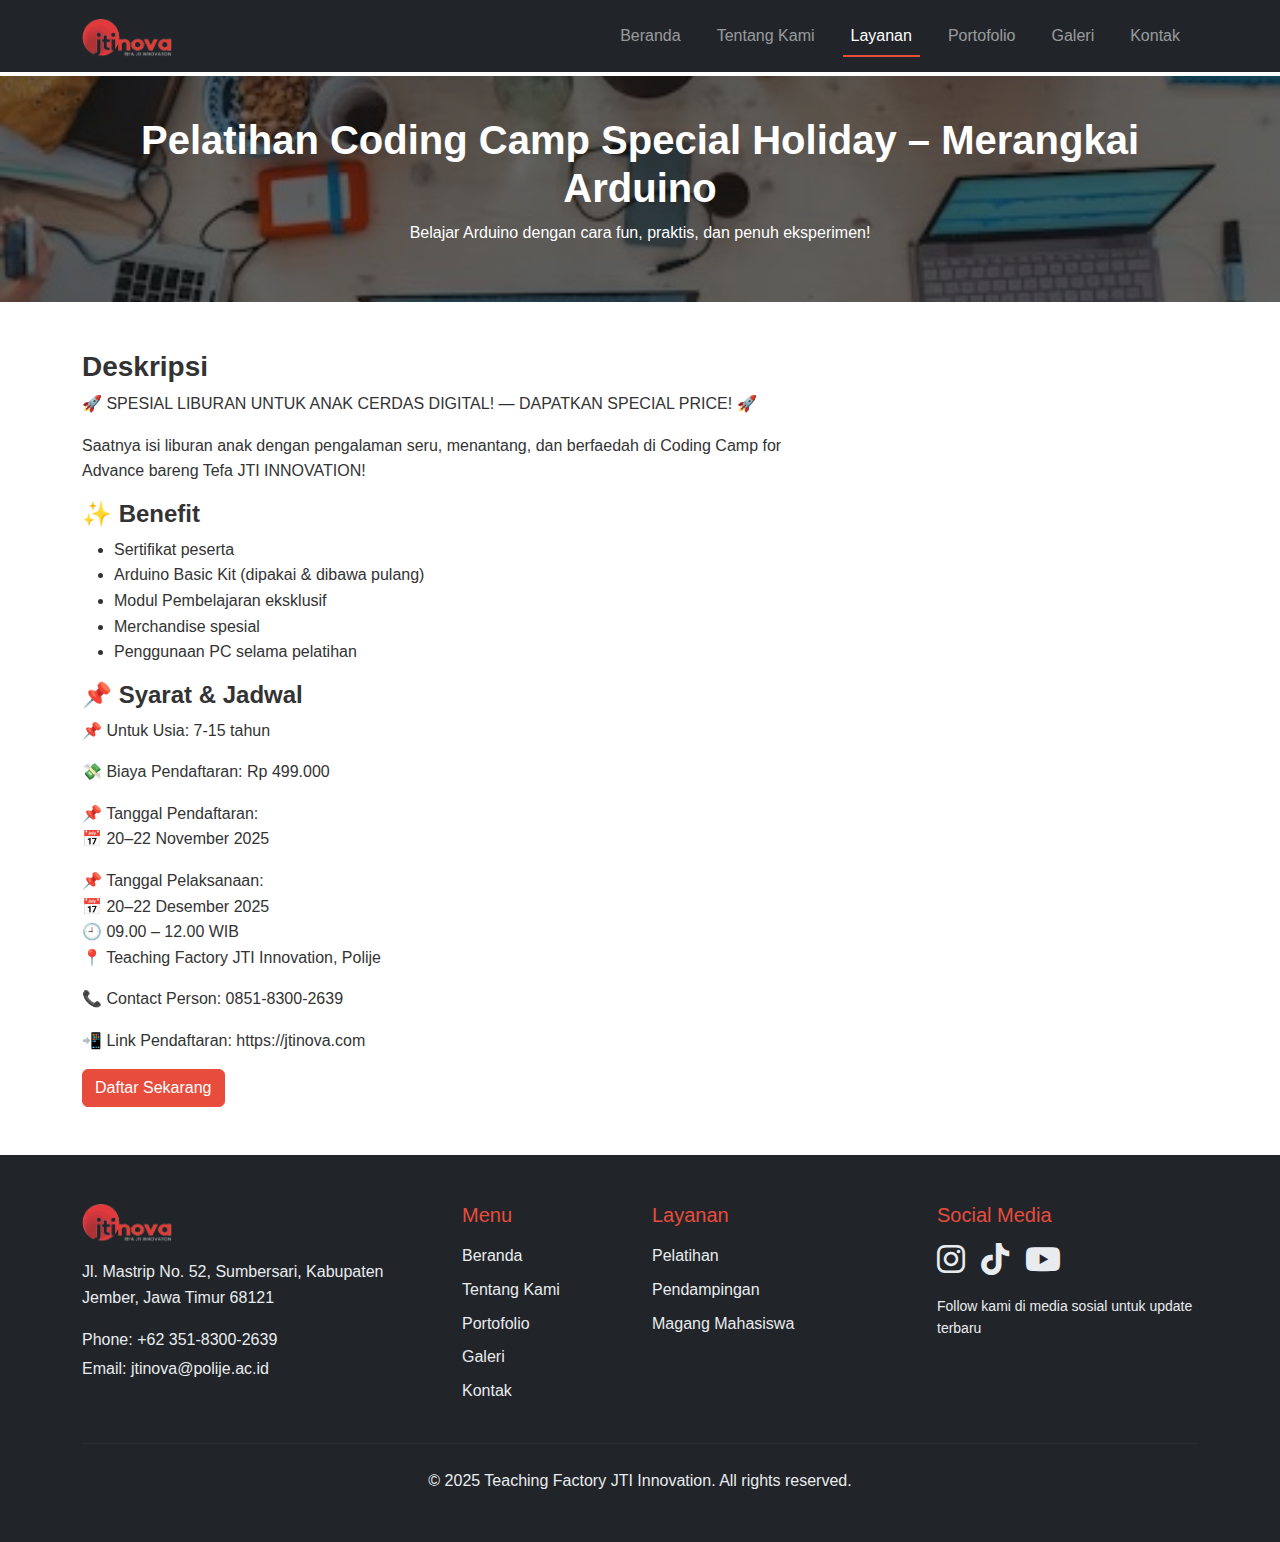
<file: codingcamp1.html>
<!DOCTYPE html>
<html lang="id">
<head>
    <meta charset="UTF-8">
    <meta name="viewport" content="width=device-width, initial-scale=1.0">
    <title>Coding Camp Special Holiday – Merangkai Arduino</title>
    <!-- Bootstrap 5 -->
    <link href="https://cdn.jsdelivr.net/npm/bootstrap@5.3.0/dist/css/bootstrap.min.css" rel="stylesheet">
    <!-- Font Awesome -->
    <link rel="stylesheet" href="https://cdnjs.cloudflare.com/ajax/libs/font-awesome/6.4.0/css/all.min.css">
    <!-- Main CSS -->
    <link rel="stylesheet" href="style.css">
    <!-- Layanan CSS -->
    <link rel="stylesheet" href="layanan.css">
</head>
<body>
    <header>
        <nav class="navbar navbar-expand-lg navbar-dark bg-dark fixed-top">
            <div class="container">
                <a class="navbar-brand fw-bold" href="#beranda">
                    <img src="assets/logo-full.png" alt="JTI Nova" height="40">
                </a>
                <button class="navbar-toggler" type="button" data-bs-toggle="collapse" data-bs-target="#navbarNav">
                    <span class="navbar-toggler-icon"></span>
                </button>
                <div class="collapse navbar-collapse" id="navbarNav">
                    <ul class="navbar-nav ms-auto">
                        <li class="nav-item">
                            <a class="nav-link" href="index.html#beranda">Beranda</a>
                        </li>
                        <li class="nav-item">
                            <a class="nav-link" href="index.html#tentang">Tentang Kami</a>
                        </li>
                        <li class="nav-item">
                            <a class="nav-link active" href="index.html#layanan">Layanan</a>
                        </li>
                        <li class="nav-item">
                            <a class="nav-link" href="index.html#portofolio">Portofolio</a>
                        </li>
                        <li class="nav-item">
                            <a class="nav-link" href="index.html#galeri">Galeri</a>
                        </li>
                        <li class="nav-item">
                            <a class="nav-link" href="index.htmlkontak">Kontak</a>
                        </li>
                    </ul>
                </div>
            </div>
        </nav>
    </header>


    <!-- Hero Section -->
    <section class="layanan-hero">
        <div class="container text-center">
            <h1 class="fw-bold text-white">Pelatihan Coding Camp Special Holiday – Merangkai Arduino</h1>
            <p class="text-white">Belajar Arduino dengan cara fun, praktis, dan penuh eksperimen!</p>
        </div>
    </section>

    <!-- Detail content -->
    <section class="py-5">
        <div class="container">

            <div class="row g-4">
                <div class="col-lg-8">
                    <div class="detail-card">

                        <h3 class="fw-bold">Deskripsi</h3>
                        <p>
                            🚀 SPESIAL LIBURAN UNTUK ANAK CERDAS DIGITAL! — DAPATKAN SPECIAL PRICE! 🚀
                        </p>
                        <p>Saatnya isi liburan anak dengan pengalaman seru, menantang, dan berfaedah di Coding Camp for Advance bareng Tefa JTI INNOVATION!</p>

                        <h4 class="fw-bold">✨ Benefit</h4>
                        <ul>
                            <li>Sertifikat peserta</li>
                            <li>Arduino Basic Kit (dipakai & dibawa pulang)</li>
                            <li>Modul Pembelajaran eksklusif</li>
                            <li>Merchandise spesial</li>
                            <li>Penggunaan PC selama pelatihan</li>
                        </ul>
                        
                        <h4 class="fw-bold">📌 Syarat & Jadwal</h4>
                        <p>📌 Untuk Usia: 7-15 tahun</p>
                        <p>💸 Biaya Pendaftaran: Rp 499.000</p>
                        <p>📌 Tanggal Pendaftaran: <br>
                            📅 20–22 November 2025
                        </p>

                        <p>📌 Tanggal Pelaksanaan: <br>
                            📅 20–22 Desember 2025 <br>
                        🕘 09.00 – 12.00 WIB  <br>
                        📍 Teaching Factory JTI Innovation, Polije</p>
                        <p>📞 Contact Person: 0851-8300-2639</p>
                        <p>📲 Link Pendaftaran: https://jtinova.com</p>
                        
                        <a href="#" class="btn btn-primary">Daftar Sekarang</a>
                    </div>
                </div>

            </div>

        </div>
    </section>

    <!-- Footer -->
    <footer class="bg-dark text-white py-5">
        <div class="container">
            <div class="row g-4">
                <!-- Logo -->
                <div class="col-lg-4">
                    <img src="assets/logo-full.png" alt="JTI Nova" height="40">
                    <p class="text-light mt-3">
                        Jl. Mastrip No. 52, Sumbersari, Kabupaten Jember, Jawa Timur 68121
                    </p>
                    <p class="text-light mb-1">Phone: +62 351-8300-2639</p>
                    <p class="text-light">Email: jtinova@polije.ac.id</p>
                </div>

                <!-- Menu -->
                <div class="col-lg-2">
                    <h5 class="text-primary mb-3">Menu</h5>
                    <ul class="list-unstyled">
                        <li><a href="index.html#beranda" class="text-light text-decoration-none">Beranda</a></li>
                        <li><a href="index.html#tentang" class="text-light text-decoration-none">Tentang Kami</a></li>
                        <li><a href="index.html#poertofolio" class="text-light text-decoration-none">Portofolio</a></li>
                        <li><a href="index.html#galeri" class="text-light text-decoration-none">Galeri</a></li>
                        <li><a href="index.html#kontak" class="text-light text-decoration-none">Kontak</a></li>
                    </ul>
                </div>

                <!-- Layanan -->
                <div class="col-lg-3">
                    <h5 class="text-primary mb-3">Layanan</h5>
                    <ul class="list-unstyled">
                        <li><a href="Pelatihan.html" class="text-light text-decoration-none">Pelatihan</a></li>
                        <li><a href="pendampingan.html" class="text-light text-decoration-none">Pendampingan</a></li>
                        <li><a href="magang.html" class="text-light text-decoration-none">Magang Mahasiswa</a></li>
                    </ul>
                </div>

                <!-- Sosmed -->
                <div class="col-lg-3">
                    <h5 class="text-primary mb-3">Social Media</h5>
                    <div class="d-flex gap-3">
                        <a href="https://www.instagram.com/jtinova/" class="text-light"><i class="fab fa-instagram fa-2x"></i></a>
                        <a href="https://www.tiktok.com/@jtinova" class="text-light"><i class="fab fa-tiktok fa-2x"></i></a>
                        <a href="https://www.youtube.com/@jtinova9005" class="text-light"><i class="fab fa-youtube fa-2x"></i></a>
                    </div>
                    <p class="text-light small mt-3">
                        Follow kami di media sosial untuk update terbaru
                    </p>
                </div>
            </div>

            <hr class="my-4 bg-secondary">

            <div class="text-center">
                <p class="text-light mb-0">&copy; 2025 Teaching Factory JTI Innovation. All rights reserved.</p>
            </div>
        </div>
    </footer>


<!-- JS -->
<script src="https://cdn.jsdelivr.net/npm/bootstrap@5.3.0/dist/js/bootstrap.bundle.min.js"></script>
<script src="main.js"></script>
</body>
</html>
</file>
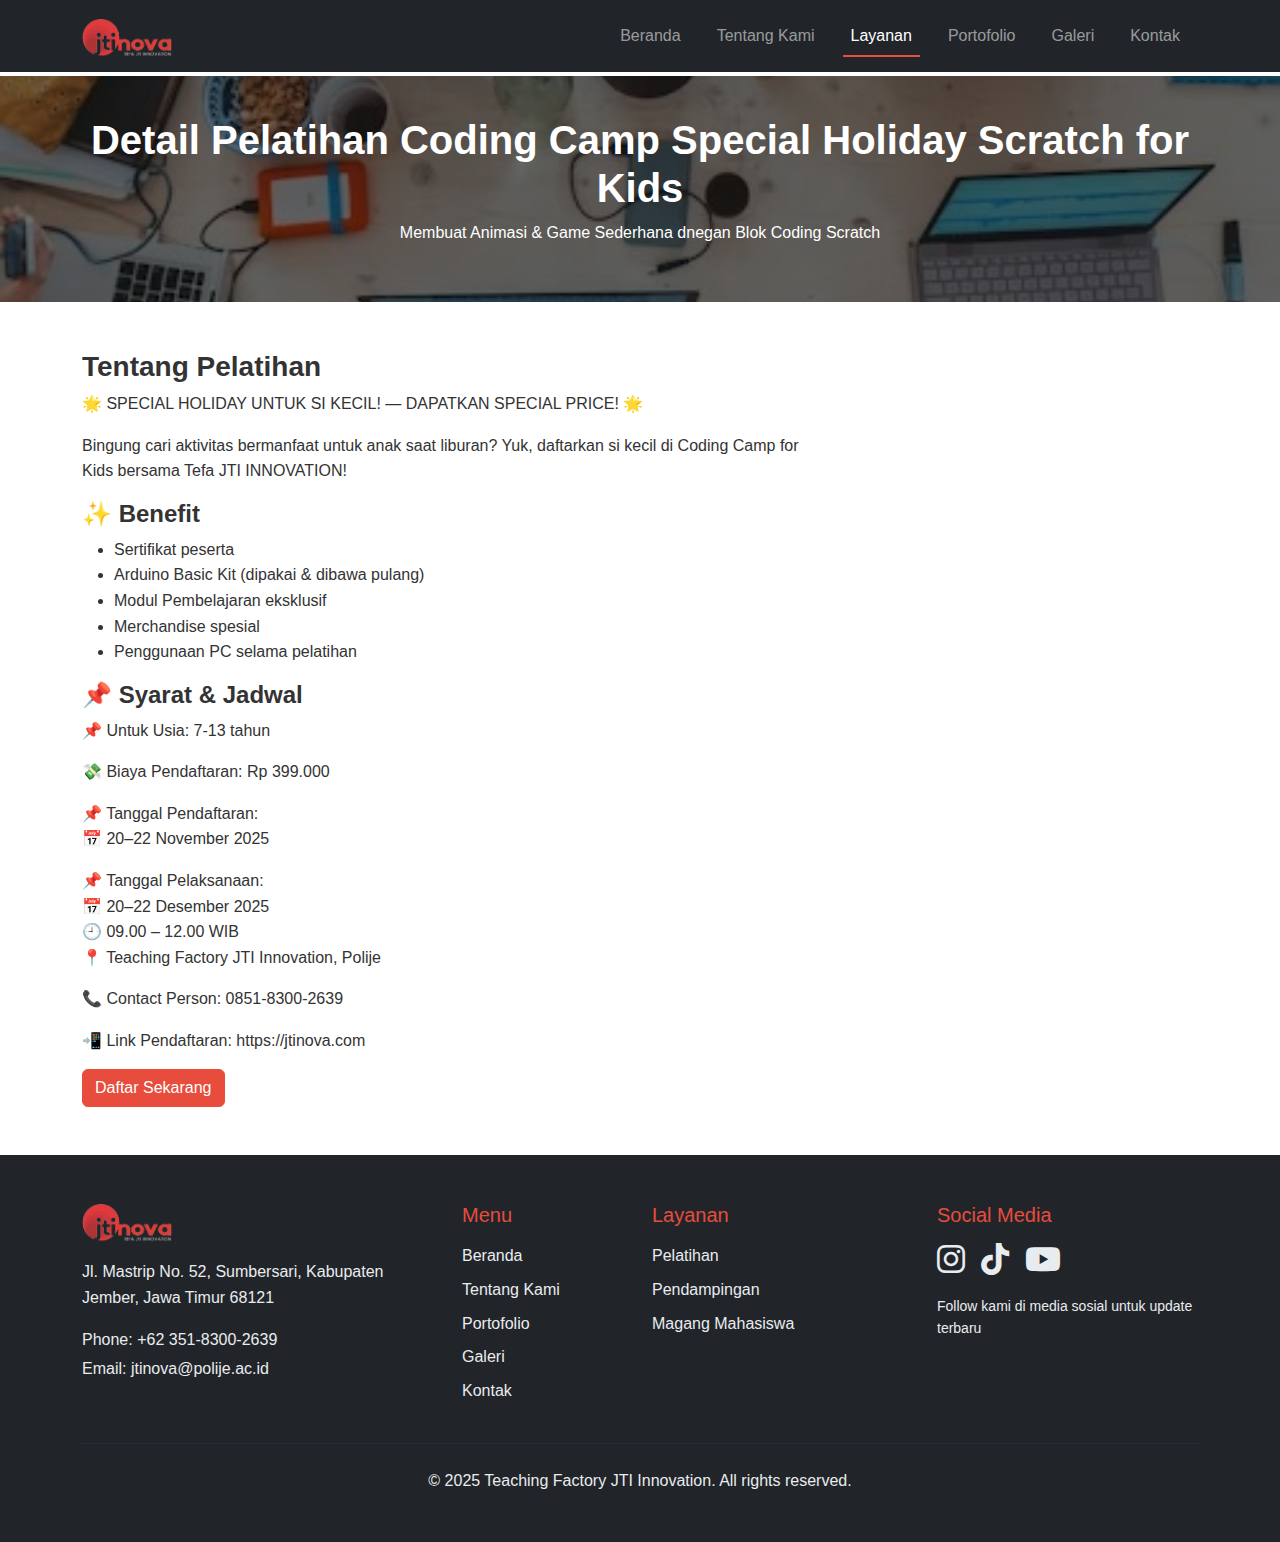
<file: codingcamp2.html>
<!DOCTYPE html>
<html lang="id">
<head>
    <meta charset="UTF-8">
    <meta name="viewport" content="width=device-width, initial-scale=1.0">
    <title>Coding Camp Special Holiday Scratch for Kids</title>
    <!-- Bootstrap 5 -->
    <link href="https://cdn.jsdelivr.net/npm/bootstrap@5.3.0/dist/css/bootstrap.min.css" rel="stylesheet">
    <!-- Font Awesome -->
    <link rel="stylesheet" href="https://cdnjs.cloudflare.com/ajax/libs/font-awesome/6.4.0/css/all.min.css">
    <!-- Main CSS -->
    <link rel="stylesheet" href="style.css">
    <!-- Layanan CSS -->
    <link rel="stylesheet" href="layanan.css">
</head>
<body>
    <header>
        <nav class="navbar navbar-expand-lg navbar-dark bg-dark fixed-top">
            <div class="container">
                <a class="navbar-brand fw-bold" href="#beranda">
                    <img src="assets/logo-full.png" alt="JTI Nova" height="40">
                </a>
                <button class="navbar-toggler" type="button" data-bs-toggle="collapse" data-bs-target="#navbarNav">
                    <span class="navbar-toggler-icon"></span>
                </button>
                <div class="collapse navbar-collapse" id="navbarNav">
                    <ul class="navbar-nav ms-auto">
                        <li class="nav-item">
                            <a class="nav-link" href="index.html#beranda">Beranda</a>
                        </li>
                        <li class="nav-item">
                            <a class="nav-link" href="index.html#tentang">Tentang Kami</a>
                        </li>
                        <li class="nav-item">
                            <a class="nav-link active" href="index.html#layanan">Layanan</a>
                        </li>
                        <li class="nav-item">
                            <a class="nav-link" href="index.html#portofolio">Portofolio</a>
                        </li>
                        <li class="nav-item">
                            <a class="nav-link" href="index.html#galeri">Galeri</a>
                        </li>
                        <li class="nav-item">
                            <a class="nav-link" href="index.htmlkontak">Kontak</a>
                        </li>
                    </ul>
                </div>
            </div>
        </nav>
    </header>


   <!-- Hero Section -->
    <section class="layanan-hero">
        <div class="container text-center">
            <h1 class="fw-bold text-white">Detail Pelatihan Coding Camp Special Holiday Scratch for Kids</h1>
            <p class="text-white">Membuat Animasi & Game Sederhana dnegan Blok Coding Scratch</p>
        </div>
    </section>

    <!-- Detail content -->
    <section class="py-5">
        <div class="container">

            <div class="row g-4">
                <div class="col-lg-8">
                    <div class="detail-card">

                        <h3 class="fw-bold">Tentang Pelatihan</h3>
                        <p>
                            🌟 SPECIAL HOLIDAY UNTUK SI KECIL! — DAPATKAN SPECIAL PRICE! 🌟
                        </p>

                        <p>
                            Bingung cari aktivitas bermanfaat untuk anak saat liburan? Yuk, daftarkan si kecil di Coding Camp for Kids bersama Tefa JTI INNOVATION!
                        </p>
                        <h4 class="fw-bold">✨ Benefit</h4>
                        <ul>
                            <li>Sertifikat peserta</li>
                            <li>Arduino Basic Kit (dipakai & dibawa pulang)</li>
                            <li>Modul Pembelajaran eksklusif</li>
                            <li>Merchandise spesial</li>
                            <li>Penggunaan PC selama pelatihan</li>
                        </ul>
                        
                        <h4 class="fw-bold">📌 Syarat & Jadwal</h4>
                        <p>📌 Untuk Usia: 7-13 tahun</p>
                        <p>💸 Biaya Pendaftaran: Rp 399.000</p>
                        <p>📌 Tanggal Pendaftaran: <br>
                            📅 20–22 November 2025
                        </p>

                        <p>📌 Tanggal Pelaksanaan: <br>
                            📅 20–22 Desember 2025 <br>
                        🕘 09.00 – 12.00 WIB  <br>
                        📍 Teaching Factory JTI Innovation, Polije</p>
                        <p>📞 Contact Person: 0851-8300-2639</p>
                        <p>📲 Link Pendaftaran: https://jtinova.com</p>

                        <a href="#" class="btn btn-primary">Daftar Sekarang</a>
                    </div>
                </div>

            </div>

        </div>
    </section>

    <!-- Footer -->
    <footer class="bg-dark text-white py-5">
        <div class="container">
            <div class="row g-4">
                <!-- Logo -->
                <div class="col-lg-4">
                    <img src="assets/logo-full.png" alt="JTI Nova" height="40">
                    <p class="text-light mt-3">
                        Jl. Mastrip No. 52, Sumbersari, Kabupaten Jember, Jawa Timur 68121
                    </p>
                    <p class="text-light mb-1">Phone: +62 351-8300-2639</p>
                    <p class="text-light">Email: jtinova@polije.ac.id</p>
                </div>

                <!-- Menu -->
                <div class="col-lg-2">
                    <h5 class="text-primary mb-3">Menu</h5>
                    <ul class="list-unstyled">
                        <li><a href="index.html#beranda" class="text-light text-decoration-none">Beranda</a></li>
                        <li><a href="index.html#tentang" class="text-light text-decoration-none">Tentang Kami</a></li>
                        <li><a href="index.html#poertofolio" class="text-light text-decoration-none">Portofolio</a></li>
                        <li><a href="index.html#galeri" class="text-light text-decoration-none">Galeri</a></li>
                        <li><a href="index.html#kontak" class="text-light text-decoration-none">Kontak</a></li>
                    </ul>
                </div>

                <!-- Layanan -->
                <div class="col-lg-3">
                    <h5 class="text-primary mb-3">Layanan</h5>
                    <ul class="list-unstyled">
                        <li><a href="Pelatihan.html" class="text-light text-decoration-none">Pelatihan</a></li>
                        <li><a href="pendampingan.html" class="text-light text-decoration-none">Pendampingan</a></li>
                        <li><a href="magang.html" class="text-light text-decoration-none">Magang Mahasiswa</a></li>
                    </ul>
                </div>

                <!-- Sosmed -->
                <div class="col-lg-3">
                    <h5 class="text-primary mb-3">Social Media</h5>
                    <div class="d-flex gap-3">
                        <a href="https://www.instagram.com/jtinova/" class="text-light"><i class="fab fa-instagram fa-2x"></i></a>
                        <a href="https://www.tiktok.com/@jtinova" class="text-light"><i class="fab fa-tiktok fa-2x"></i></a>
                        <a href="https://www.youtube.com/@jtinova9005" class="text-light"><i class="fab fa-youtube fa-2x"></i></a>
                    </div>
                    <p class="text-light small mt-3">
                        Follow kami di media sosial untuk update terbaru
                    </p>
                </div>
            </div>

            <hr class="my-4 bg-secondary">

            <div class="text-center">
                <p class="text-light mb-0">&copy; 2025 Teaching Factory JTI Innovation. All rights reserved.</p>
            </div>
        </div>
    </footer>


<!-- JS -->
<script src="https://cdn.jsdelivr.net/npm/bootstrap@5.3.0/dist/js/bootstrap.bundle.min.js"></script>
<script src="main.js"></script>
</body>
</html>
</file>
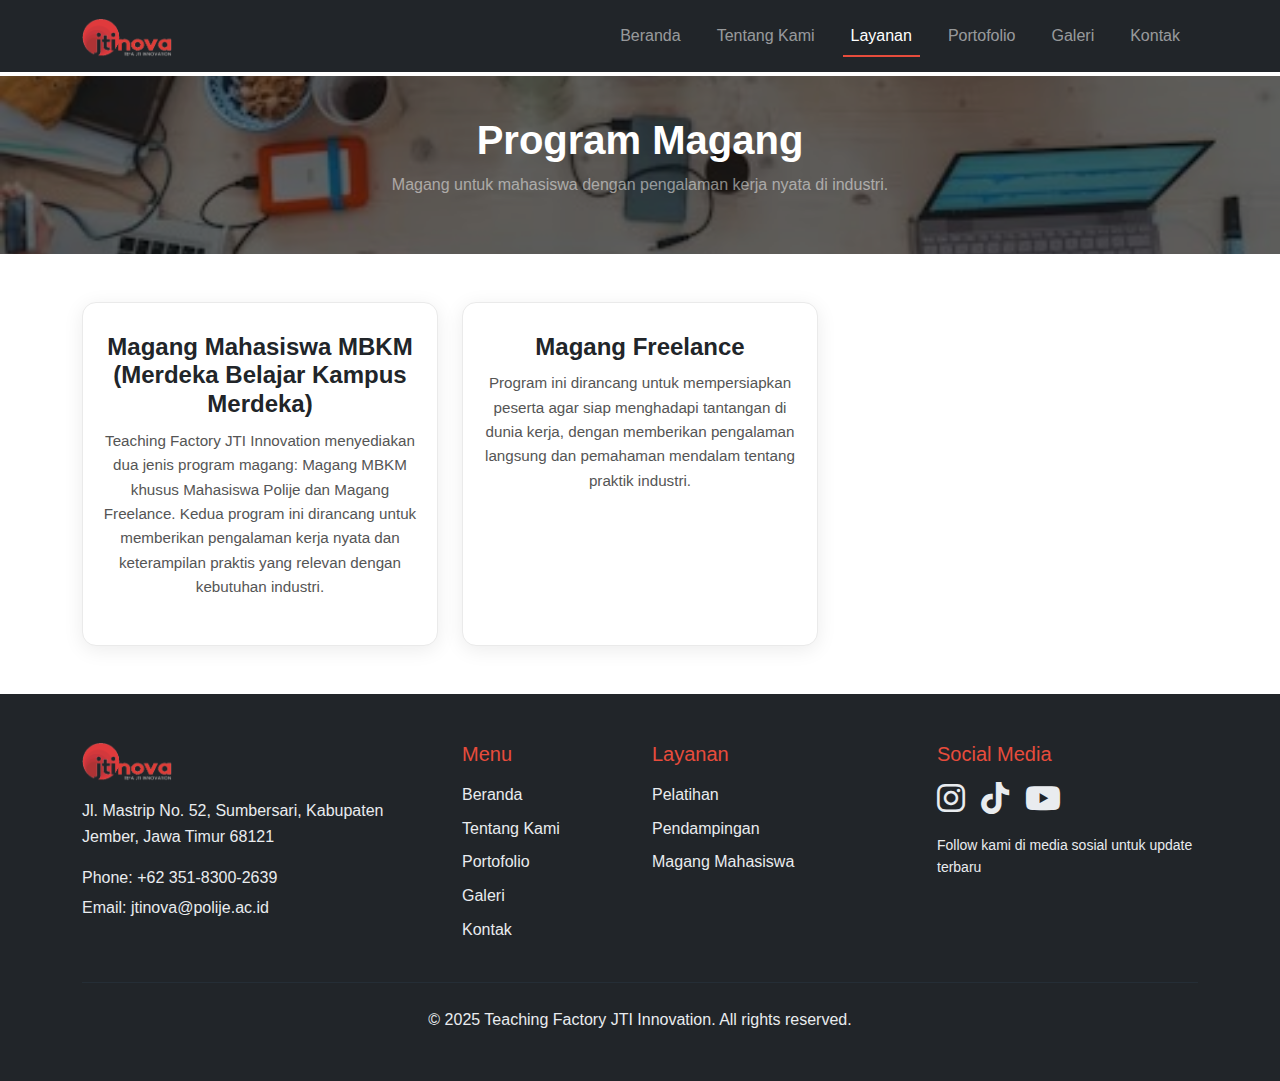
<file: magang.html>
<!DOCTYPE html>
<html lang="id">
<head>
    <meta charset="UTF-8">
    <meta name="viewport" content="width=device-width, initial-scale=1.0">
    <title>Magang - JTI Nova</title>
    <!-- Bootstrap 5 -->
    <link href="https://cdn.jsdelivr.net/npm/bootstrap@5.3.0/dist/css/bootstrap.min.css" rel="stylesheet">
    <!-- Font Awesome -->
    <link rel="stylesheet" href="https://cdnjs.cloudflare.com/ajax/libs/font-awesome/6.4.0/css/all.min.css">
    <!-- Main CSS -->
    <link rel="stylesheet" href="style.css">
    <!-- Layanan CSS -->
    <link rel="stylesheet" href="layanan.css">
</head>
<body>

    <!-- Header & Navigation -->
    <header>
        <nav class="navbar navbar-expand-lg navbar-dark bg-dark fixed-top">
            <div class="container">
                <a class="navbar-brand fw-bold" href="#beranda">
                    <img src="assets/logo-full.png" alt="JTI Nova" height="40">
                </a>
                <button class="navbar-toggler" type="button" data-bs-toggle="collapse" data-bs-target="#navbarNav">
                    <span class="navbar-toggler-icon"></span>
                </button>
                <div class="collapse navbar-collapse" id="navbarNav">
                    <ul class="navbar-nav ms-auto">
                        <li class="nav-item">
                            <a class="nav-link" href="index.html#beranda">Beranda</a>
                        </li>
                        <li class="nav-item">
                            <a class="nav-link" href="index.html#tentang">Tentang Kami</a>
                        </li>
                        <li class="nav-item">
                            <a class="nav-link active" href="index.html#layanan">Layanan</a>
                        </li>
                        <li class="nav-item">
                            <a class="nav-link" href="index.html#portofolio">Portofolio</a>
                        </li>
                        <li class="nav-item">
                            <a class="nav-link" href="index.html#galeri">Galeri</a>
                        </li>
                        <li class="nav-item">
                            <a class="nav-link" href="index.htmlkontak">Kontak</a>
                        </li>
                    </ul>
                </div>
            </div>
        </nav>
    </header>

    <section class="layanan-hero">
        <div class="container text-center">
            <h1 class="fw-bold text-white">Program Magang</h1>
            <p class="text-white-50">Magang untuk mahasiswa dengan pengalaman kerja nyata di industri.</p>
        </div>
    </section>

    <section class="py-5 layanan-content">
        <div class="container">
            <div class="row g-4">

                <div class="col-md-4">
                    <a href="magangmbkm.html" class="text-decoration-none text-dark">
                        <div class="layanan-card d-flex flex-column h-100">
                            <h4>Magang Mahasiswa MBKM (Merdeka Belajar Kampus Merdeka)</h4>
                            <p>Teaching Factory JTI Innovation menyediakan dua jenis program magang: Magang MBKM khusus Mahasiswa Polije dan Magang Freelance. Kedua program ini dirancang untuk memberikan pengalaman kerja nyata dan keterampilan praktis yang relevan dengan kebutuhan industri.</p>
                        </div>
                    </a>
                </div>

                <div class="col-md-4">
                    <a href="magangfreelence.html" class="text-decoration-none text-dark">
                    <div class="layanan-card d-flex flex-column h-100">
                            <h4>Magang Freelance</h4>
                            <p>Program ini dirancang untuk mempersiapkan peserta agar siap menghadapi tantangan di dunia kerja, dengan memberikan pengalaman langsung dan pemahaman mendalam tentang praktik industri.</p>
                        </div>
                    </a>
                </div>

            </div>
        </div>
    </section>

    <!-- Footer -->
    <footer class="bg-dark text-white py-5">
        <div class="container">
            <div class="row g-4">
                <!-- Logo -->
                <div class="col-lg-4">
                    <img src="assets/logo-full.png" alt="JTI Nova" height="40">
                    <p class="text-light mt-3">
                        Jl. Mastrip No. 52, Sumbersari, Kabupaten Jember, Jawa Timur 68121
                    </p>
                    <p class="text-light mb-1">Phone: +62 351-8300-2639</p>
                    <p class="text-light">Email: jtinova@polije.ac.id</p>
                </div>

                <!-- Menu -->
                <div class="col-lg-2">
                    <h5 class="text-primary mb-3">Menu</h5>
                    <ul class="list-unstyled">
                        <li><a href="index.html#beranda" class="text-light text-decoration-none">Beranda</a></li>
                        <li><a href="index.html#tentang" class="text-light text-decoration-none">Tentang Kami</a></li>
                        <li><a href="index.html#poertofolio" class="text-light text-decoration-none">Portofolio</a></li>
                        <li><a href="index.html#galeri" class="text-light text-decoration-none">Galeri</a></li>
                        <li><a href="index.html#kontak" class="text-light text-decoration-none">Kontak</a></li>
                    </ul>
                </div>

                <!-- Layanan -->
                <div class="col-lg-3">
                    <h5 class="text-primary mb-3">Layanan</h5>
                    <ul class="list-unstyled">
                        <li><a href="Pelatihan.html" class="text-light text-decoration-none">Pelatihan</a></li>
                        <li><a href="pendampingan.html" class="text-light text-decoration-none">Pendampingan</a></li>
                        <li><a href="magang.html" class="text-light text-decoration-none">Magang Mahasiswa</a></li>
                    </ul>
                </div>

                <!-- Sosmed -->
                <div class="col-lg-3">
                    <h5 class="text-primary mb-3">Social Media</h5>
                    <div class="d-flex gap-3">
                        <a href="https://www.instagram.com/jtinova/" class="text-light"><i class="fab fa-instagram fa-2x"></i></a>
                        <a href="https://www.tiktok.com/@jtinova" class="text-light"><i class="fab fa-tiktok fa-2x"></i></a>
                        <a href="https://www.youtube.com/@jtinova9005" class="text-light"><i class="fab fa-youtube fa-2x"></i></a>
                    </div>
                    <p class="text-light small mt-3">
                        Follow kami di media sosial untuk update terbaru
                    </p>
                </div>
            </div>

            <hr class="my-4 bg-secondary">

            <div class="text-center">
                <p class="text-light mb-0">&copy; 2025 Teaching Factory JTI Innovation. All rights reserved.</p>
            </div>
        </div>
    </footer>

<script src="https://cdn.jsdelivr.net/npm/bootstrap@5.3.0/dist/js/bootstrap.bundle.min.js"></script>
<script src="main.js"></script>
</body>
</html>
</file>
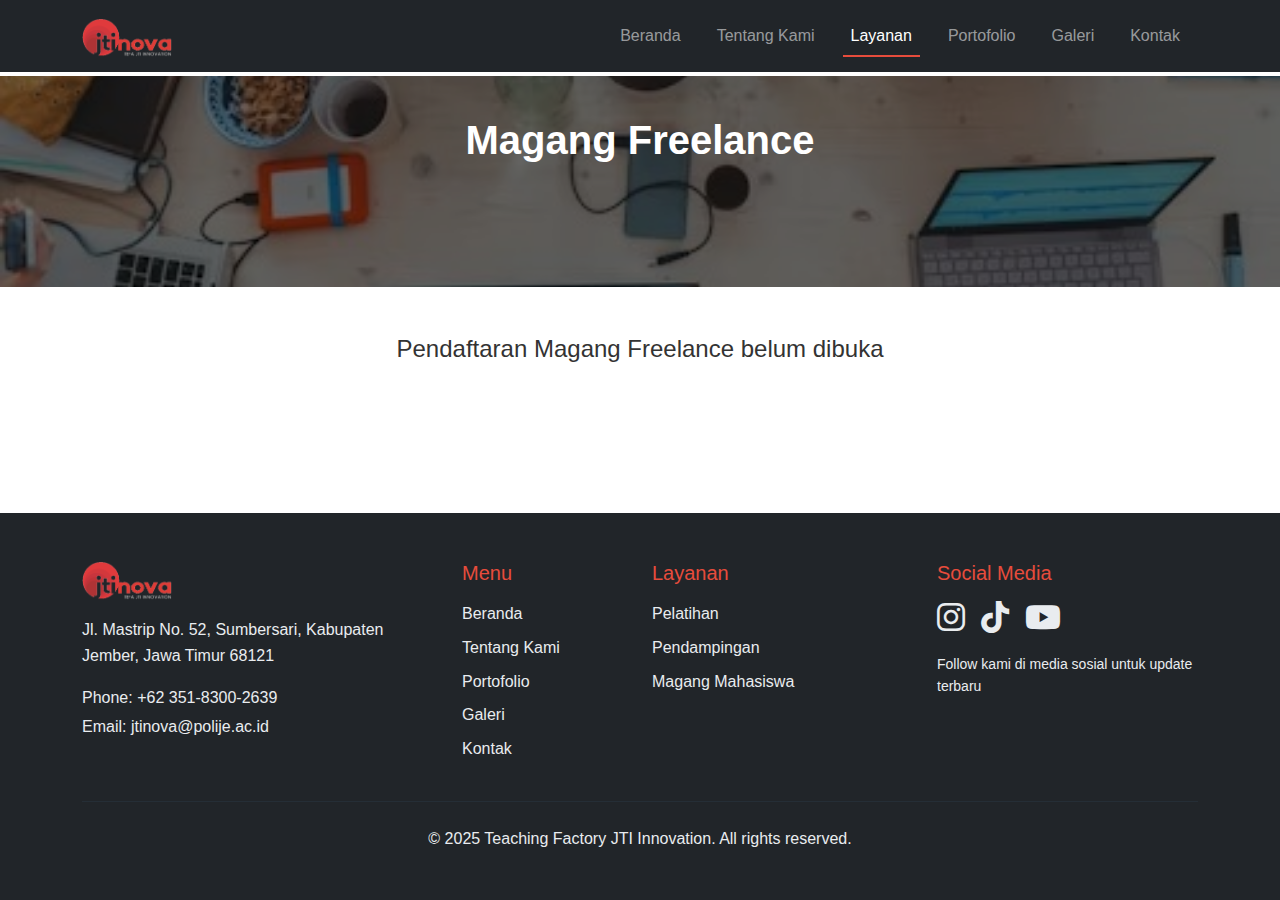
<file: magangfreelence.html>
<!DOCTYPE html>
<html lang="id">
<head>
    <meta charset="UTF-8">
    <meta name="viewport" content="width=device-width, initial-scale=1.0">
    <title>Magang Freelance</title>
    <!-- Bootstrap 5 -->
    <link href="https://cdn.jsdelivr.net/npm/bootstrap@5.3.0/dist/css/bootstrap.min.css" rel="stylesheet">
    <!-- Font Awesome -->
    <link rel="stylesheet" href="https://cdnjs.cloudflare.com/ajax/libs/font-awesome/6.4.0/css/all.min.css">
    <!-- Main CSS -->
    <link rel="stylesheet" href="style.css">
    <!-- Layanan CSS -->
    <link rel="stylesheet" href="layanan.css">
</head>
<body>

    <!-- Header & Navigation -->
    <header>
        <nav class="navbar navbar-expand-lg navbar-dark bg-dark fixed-top">
            <div class="container">
                <a class="navbar-brand fw-bold" href="index.html#beranda">
                    <img src="assets/logo-full.png" alt="JTI Nova" height="40">
                </a>
                <button class="navbar-toggler" type="button" data-bs-toggle="collapse" data-bs-target="#navbarNav">
                    <span class="navbar-toggler-icon"></span>
                </button>
                <div class="collapse navbar-collapse" id="navbarNav">
                    <ul class="navbar-nav ms-auto">
                        <li class="nav-item">
                            <a class="nav-link" href="index.html#beranda">Beranda</a>
                        </li>
                        <li class="nav-item">
                            <a class="nav-link" href="index.html#tentang">Tentang Kami</a>
                        </li>
                        <li class="nav-item">
                            <a class="nav-link active" href="index.html#layanan">Layanan</a>
                        </li>
                        <li class="nav-item">
                            <a class="nav-link" href="index.html#portofolio">Portofolio</a>
                        </li>
                        <li class="nav-item">
                            <a class="nav-link" href="index.html#galeri">Galeri</a>
                        </li>
                        <li class="nav-item">
                            <a class="nav-link" href="index.htmlkontak">Kontak</a>
                        </li>
                    </ul>
                </div>
            </div>
        </nav>
    </header>

    <!-- Hero -->
    <section class="layanan-hero">
        <div class="container text-center">
            <h1 class="fw-bold text-white">Magang Freelance</h1>
        </div>
    </section>

    <!-- Detail content -->
    <section class="py-5">
        <div class="container">

            <div class="row g-4">
                <h4 class="text-center">Pendaftaran Magang Freelance belum dibuka</h4>

            </div>

        </div>
    </section>

    <!-- Footer -->
    <footer class="bg-dark text-white py-5">
        <div class="container">
            <div class="row g-4">
                <!-- Logo -->
                <div class="col-lg-4">
                    <img src="assets/logo-full.png" alt="JTI Nova" height="40">
                    <p class="text-light mt-3">
                        Jl. Mastrip No. 52, Sumbersari, Kabupaten Jember, Jawa Timur 68121
                    </p>
                    <p class="text-light mb-1">Phone: +62 351-8300-2639</p>
                    <p class="text-light">Email: jtinova@polije.ac.id</p>
                </div>

                <!-- Menu -->
                <div class="col-lg-2">
                    <h5 class="text-primary mb-3">Menu</h5>
                    <ul class="list-unstyled">
                        <li><a href="index.html#beranda" class="text-light text-decoration-none">Beranda</a></li>
                        <li><a href="index.html#tentang" class="text-light text-decoration-none">Tentang Kami</a></li>
                        <li><a href="index.html#poertofolio" class="text-light text-decoration-none">Portofolio</a></li>
                        <li><a href="index.html#galeri" class="text-light text-decoration-none">Galeri</a></li>
                        <li><a href="index.html#kontak" class="text-light text-decoration-none">Kontak</a></li>
                    </ul>
                </div>

                <!-- Layanan -->
                <div class="col-lg-3">
                    <h5 class="text-primary mb-3">Layanan</h5>
                    <ul class="list-unstyled">
                        <li><a href="Pelatihan.html" class="text-light text-decoration-none">Pelatihan</a></li>
                        <li><a href="pendampingan.html" class="text-light text-decoration-none">Pendampingan</a></li>
                        <li><a href="magang.html" class="text-light text-decoration-none">Magang Mahasiswa</a></li>
                    </ul>
                </div>

                <!-- Sosmed -->
                <div class="col-lg-3">
                    <h5 class="text-primary mb-3">Social Media</h5>
                    <div class="d-flex gap-3">
                        <a href="https://www.instagram.com/jtinova/" class="text-light"><i class="fab fa-instagram fa-2x"></i></a>
                        <a href="https://www.tiktok.com/@jtinova" class="text-light"><i class="fab fa-tiktok fa-2x"></i></a>
                        <a href="https://www.youtube.com/@jtinova9005" class="text-light"><i class="fab fa-youtube fa-2x"></i></a>
                    </div>
                    <p class="text-light small mt-3">
                        Follow kami di media sosial untuk update terbaru
                    </p>
                </div>
            </div>

            <hr class="my-4 bg-secondary">

            <div class="text-center">
                <p class="text-light mb-0">&copy; 2025 Teaching Factory JTI Innovation. All rights reserved.</p>
            </div>
        </div>
    </footer>

<script src="https://cdn.jsdelivr.net/npm/bootstrap@5.3.0/dist/js/bootstrap.bundle.min.js"></script>
<script src="main.js"></script>
</body>
</html>
</file>
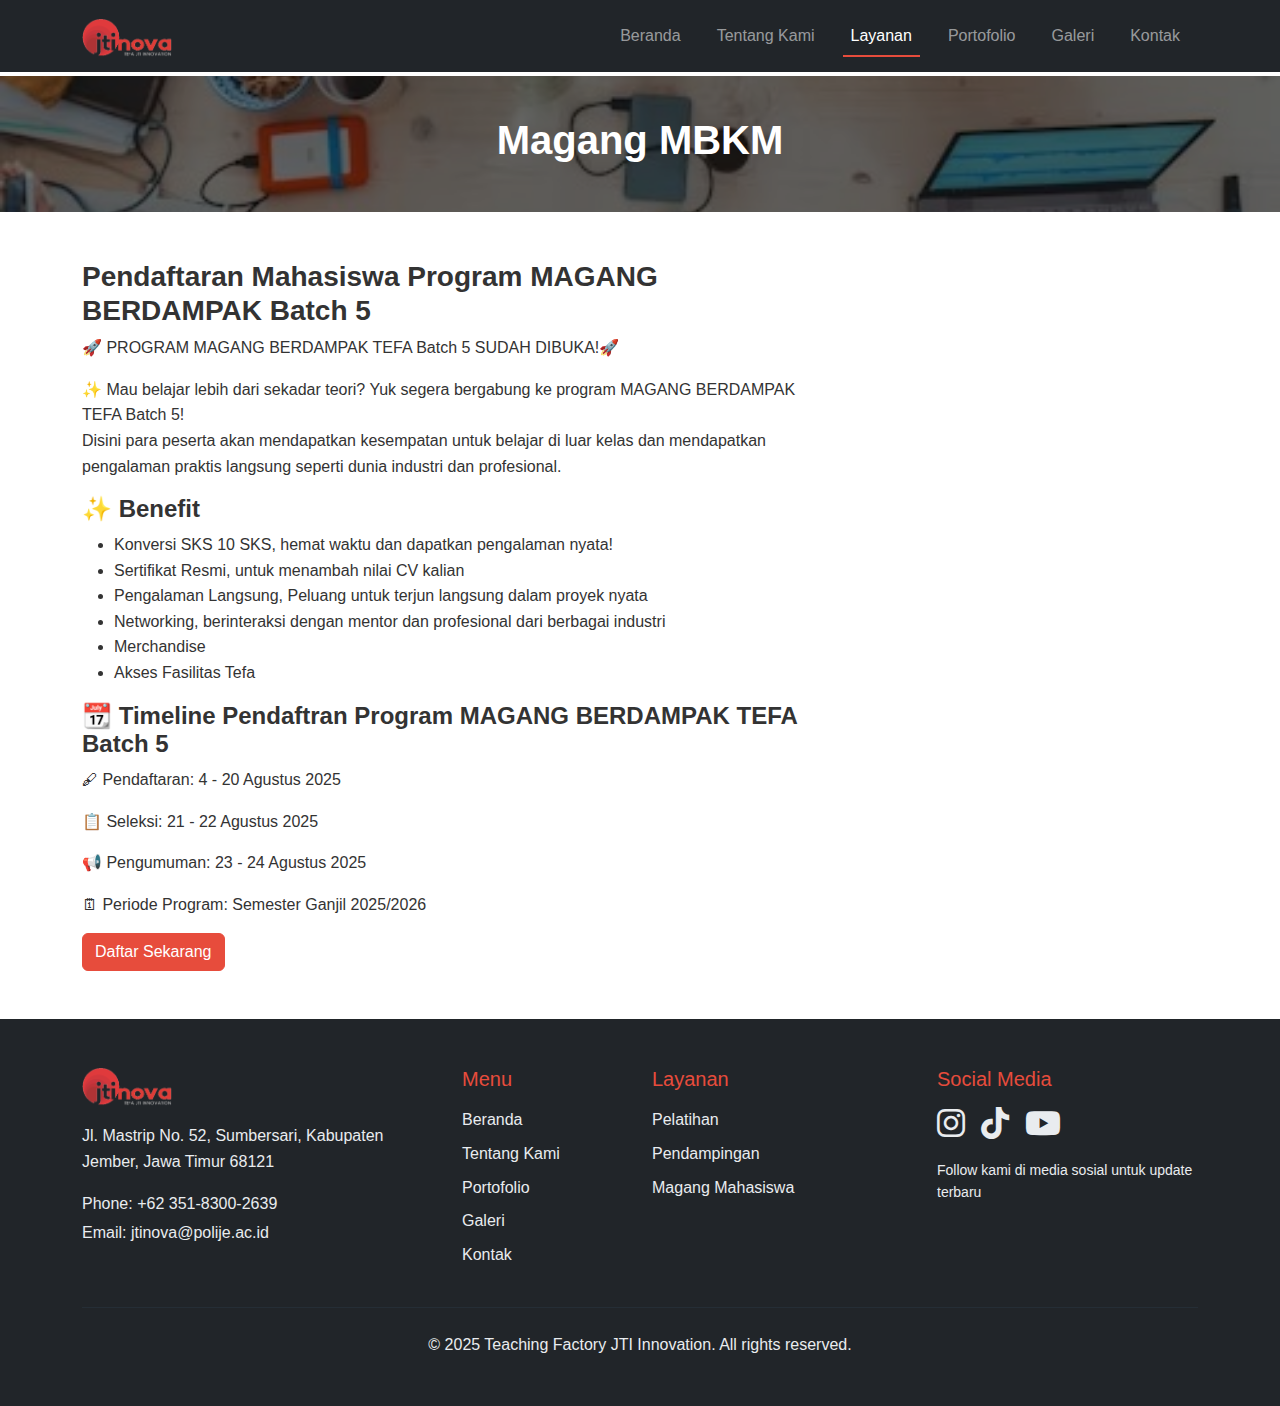
<file: magangmbkm.html>
<!DOCTYPE html>
<html lang="id">
<head>
    <meta charset="UTF-8">
    <meta name="viewport" content="width=device-width, initial-scale=1.0">
    <title>Magang MBKM</title>
    <!-- Bootstrap 5 -->
    <link href="https://cdn.jsdelivr.net/npm/bootstrap@5.3.0/dist/css/bootstrap.min.css" rel="stylesheet">
    <!-- Font Awesome -->
    <link rel="stylesheet" href="https://cdnjs.cloudflare.com/ajax/libs/font-awesome/6.4.0/css/all.min.css">
    <!-- Main CSS -->
    <link rel="stylesheet" href="style.css">
    <!-- Layanan CSS -->
    <link rel="stylesheet" href="layanan.css">
</head>
<body>

    <!-- Header & Navigation -->
    <header>
        <nav class="navbar navbar-expand-lg navbar-dark bg-dark fixed-top">
            <div class="container">
                <a class="navbar-brand fw-bold" href="index.html#beranda">
                    <img src="assets/logo-full.png" alt="JTI Nova" height="40">
                </a>
                <button class="navbar-toggler" type="button" data-bs-toggle="collapse" data-bs-target="#navbarNav">
                    <span class="navbar-toggler-icon"></span>
                </button>
                <div class="collapse navbar-collapse" id="navbarNav">
                    <ul class="navbar-nav ms-auto">
                        <li class="nav-item">
                            <a class="nav-link" href="index.html#beranda">Beranda</a>
                        </li>
                        <li class="nav-item">
                            <a class="nav-link" href="index.html#tentang">Tentang Kami</a>
                        </li>
                        <li class="nav-item">
                            <a class="nav-link active" href="index.html#layanan">Layanan</a>
                        </li>
                        <li class="nav-item">
                            <a class="nav-link" href="index.html#portofolio">Portofolio</a>
                        </li>
                        <li class="nav-item">
                            <a class="nav-link" href="index.html#galeri">Galeri</a>
                        </li>
                        <li class="nav-item">
                            <a class="nav-link" href="index.htmlkontak">Kontak</a>
                        </li>
                    </ul>
                </div>
            </div>
        </nav>
    </header>

    <!-- Hero -->
    <section class="layanan-hero">
        <div class="container text-center">
            <h1 class="fw-bold text-white">Magang MBKM</h1>
        </div>
    </section>

    <!-- Detail content -->
    <section class="py-5">
        <div class="container">

            <div class="row g-4">
                <div class="col-lg-8">
                    <div class="detail-card">

                        <h3 class="fw-bold">Pendaftaran Mahasiswa Program MAGANG BERDAMPAK Batch 5</h3>
                        <p>🚀 PROGRAM MAGANG BERDAMPAK TEFA Batch 5 SUDAH DIBUKA!🚀</p>
                        <p>✨ Mau belajar lebih dari sekadar teori? Yuk segera bergabung ke program MAGANG BERDAMPAK TEFA Batch 5! <br>
                            Disini para peserta akan mendapatkan kesempatan untuk belajar di luar kelas dan mendapatkan pengalaman praktis langsung seperti dunia industri dan profesional.</p>

                        <h4 class="fw-bold">✨ Benefit</h4>
                        <ul>
                            <li>Konversi SKS 10 SKS, hemat waktu dan dapatkan pengalaman nyata!</li>
                            <li>Sertifikat Resmi, untuk menambah nilai CV kalian</li>
                            <li>Pengalaman Langsung, Peluang untuk terjun langsung dalam proyek nyata</li>
                            <li>Networking, berinteraksi dengan mentor dan profesional dari berbagai industri</li>
                            <li>Merchandise</li>
                            <li>Akses Fasilitas Tefa</li>
                        </ul>

                        <h4 class="fw-bold">📆 Timeline Pendaftran Program MAGANG BERDAMPAK TEFA Batch 5</h4>
                        <p>🖋 Pendaftaran: 4 - 20 Agustus 2025</p>
                        <p>📋 Seleksi: 21 - 22 Agustus 2025</p>
                        <p>📢 Pengumuman: 23 - 24 Agustus 2025</p>
                        <p>🗓 Periode Program: Semester Ganjil 2025/2026</p>
                        
                        <a href="#" class="btn btn-primary">Daftar Sekarang</a>
                    </div>
                </div>

            </div>

        </div>
    </section>

    <!-- Footer -->
    <footer class="bg-dark text-white py-5">
        <div class="container">
            <div class="row g-4">
                <!-- Logo -->
                <div class="col-lg-4">
                    <img src="assets/logo-full.png" alt="JTI Nova" height="40">
                    <p class="text-light mt-3">
                        Jl. Mastrip No. 52, Sumbersari, Kabupaten Jember, Jawa Timur 68121
                    </p>
                    <p class="text-light mb-1">Phone: +62 351-8300-2639</p>
                    <p class="text-light">Email: jtinova@polije.ac.id</p>
                </div>

                <!-- Menu -->
                <div class="col-lg-2">
                    <h5 class="text-primary mb-3">Menu</h5>
                    <ul class="list-unstyled">
                        <li><a href="index.html#beranda" class="text-light text-decoration-none">Beranda</a></li>
                        <li><a href="index.html#tentang" class="text-light text-decoration-none">Tentang Kami</a></li>
                        <li><a href="index.html#poertofolio" class="text-light text-decoration-none">Portofolio</a></li>
                        <li><a href="index.html#galeri" class="text-light text-decoration-none">Galeri</a></li>
                        <li><a href="index.html#kontak" class="text-light text-decoration-none">Kontak</a></li>
                    </ul>
                </div>

                <!-- Layanan -->
                <div class="col-lg-3">
                    <h5 class="text-primary mb-3">Layanan</h5>
                    <ul class="list-unstyled">
                        <li><a href="Pelatihan.html" class="text-light text-decoration-none">Pelatihan</a></li>
                        <li><a href="pendampingan.html" class="text-light text-decoration-none">Pendampingan</a></li>
                        <li><a href="magang.html" class="text-light text-decoration-none">Magang Mahasiswa</a></li>
                    </ul>
                </div>

                <!-- Sosmed -->
                <div class="col-lg-3">
                    <h5 class="text-primary mb-3">Social Media</h5>
                    <div class="d-flex gap-3">
                        <a href="#" class="text-light"><i class="fab fa-instagram fa-2x"></i></a>
                        <a href="#" class="text-light"><i class="fab fa-tiktok fa-2x"></i></a>
                        <a href="#" class="text-light"><i class="fab fa-youtube fa-2x"></i></a>
                    </div>
                    <p class="text-light small mt-3">
                        Follow kami di media sosial untuk update terbaru
                    </p>
                </div>
            </div>

            <hr class="my-4 bg-secondary">

            <div class="text-center">
                <p class="text-light mb-0">&copy; 2025 Teaching Factory JTI Innovation. All rights reserved.</p>
            </div>
        </div>
    </footer>

<script src="https://cdn.jsdelivr.net/npm/bootstrap@5.3.0/dist/js/bootstrap.bundle.min.js"></script>
<script src="main.js"></script>
</body>
</html>
</file>
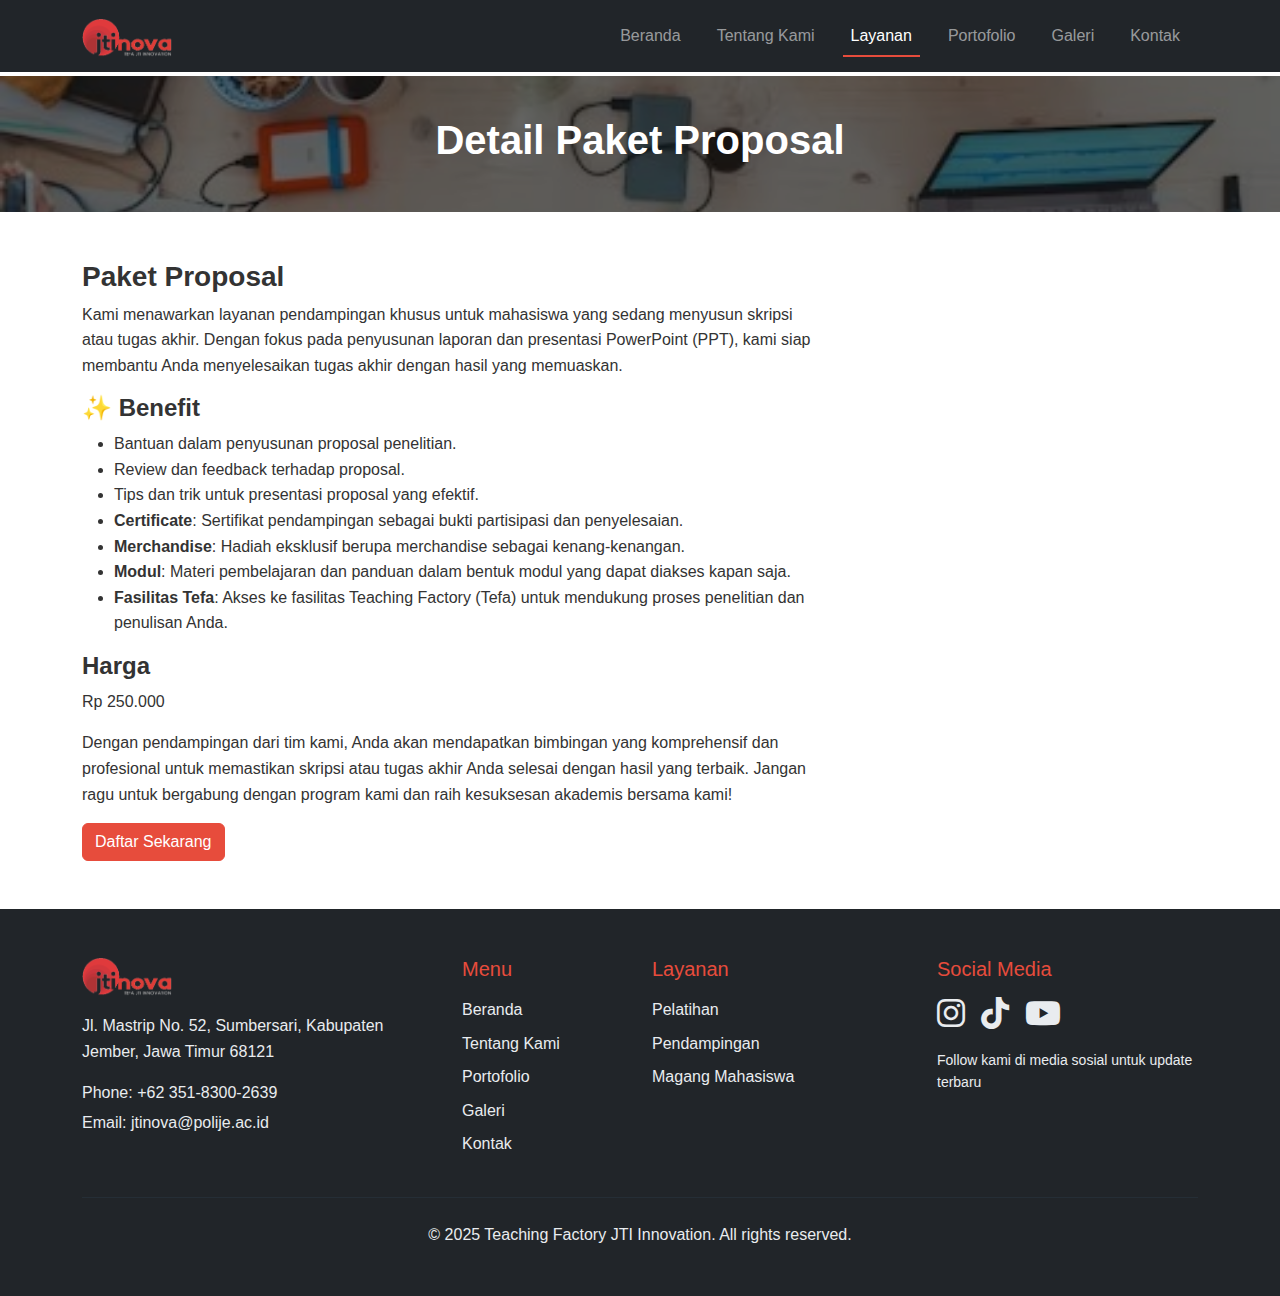
<file: paketproposal.html>
<!DOCTYPE html>
<html lang="id">
<head>
    <meta charset="UTF-8">
    <meta name="viewport" content="width=device-width, initial-scale=1.0">
    <title>Paket Proposal</title>
    <!-- Bootstrap 5 -->
    <link href="https://cdn.jsdelivr.net/npm/bootstrap@5.3.0/dist/css/bootstrap.min.css" rel="stylesheet">
    <!-- Font Awesome -->
    <link rel="stylesheet" href="https://cdnjs.cloudflare.com/ajax/libs/font-awesome/6.4.0/css/all.min.css">
    <!-- Main CSS -->
    <link rel="stylesheet" href="style.css">
    <!-- Layanan CSS -->
    <link rel="stylesheet" href="layanan.css">
</head>
<body>

    <!-- Header & Navigation -->
    <header>
        <nav class="navbar navbar-expand-lg navbar-dark bg-dark fixed-top">
            <div class="container">
                <a class="navbar-brand fw-bold" href="index.html#beranda">
                    <img src="assets/logo-full.png" alt="JTI Nova" height="40">
                </a>
                <button class="navbar-toggler" type="button" data-bs-toggle="collapse" data-bs-target="#navbarNav">
                    <span class="navbar-toggler-icon"></span>
                </button>
                <div class="collapse navbar-collapse" id="navbarNav">
                    <ul class="navbar-nav ms-auto">
                        <li class="nav-item">
                            <a class="nav-link" href="index.html#beranda">Beranda</a>
                        </li>
                        <li class="nav-item">
                            <a class="nav-link" href="index.html#tentang">Tentang Kami</a>
                        </li>
                        <li class="nav-item">
                            <a class="nav-link active" href="index.html#layanan">Layanan</a>
                        </li>
                        <li class="nav-item">
                            <a class="nav-link" href="index.html#portofolio">Portofolio</a>
                        </li>
                        <li class="nav-item">
                            <a class="nav-link" href="index.html#galeri">Galeri</a>
                        </li>
                        <li class="nav-item">
                            <a class="nav-link" href="index.htmlkontak">Kontak</a>
                        </li>
                    </ul>
                </div>
            </div>
        </nav>
    </header>

    <!-- Hero -->
    <section class="layanan-hero">
        <div class="container text-center">
            <h1 class="fw-bold text-white">Detail Paket Proposal</h1>
        </div>
    </section>

    <!-- Detail content -->
    <section class="py-5">
        <div class="container">

            <div class="row g-4">
                <div class="col-lg-8">
                    <div class="detail-card">

                        <h3 class="fw-bold">Paket Proposal</h3>
                        <p>Kami menawarkan layanan pendampingan khusus untuk mahasiswa yang sedang menyusun skripsi atau tugas akhir. Dengan fokus pada penyusunan laporan dan presentasi PowerPoint (PPT), kami siap membantu Anda menyelesaikan tugas akhir dengan hasil yang memuaskan.</p>

                        <h4 class="fw-bold">✨ Benefit</h4>
                        <ul>
                            <li>Bantuan dalam penyusunan proposal penelitian.</li>
                            <li>Review dan feedback terhadap proposal.</li>
                            <li>Tips dan trik untuk presentasi proposal yang efektif.</li>
                            <li><b>Certificate</b>: Sertifikat pendampingan sebagai bukti partisipasi dan penyelesaian.</li>
                            <li><b>Merchandise</b>: Hadiah eksklusif berupa merchandise sebagai kenang-kenangan.</li>
                            <li><b>Modul</b>: Materi pembelajaran dan panduan dalam bentuk modul yang dapat diakses kapan saja.</li>
                            <li><b>Fasilitas Tefa</b>: Akses ke fasilitas Teaching Factory (Tefa) untuk mendukung proses penelitian dan penulisan Anda.</li>
                        </ul>

                        
                        <h4 class="fw-bold">Harga</h4>
                        <p>Rp 250.000</p>

                        <p>Dengan pendampingan dari tim kami, Anda akan mendapatkan bimbingan yang komprehensif dan profesional untuk memastikan skripsi atau tugas akhir Anda selesai dengan hasil yang terbaik. Jangan ragu untuk bergabung dengan program kami dan raih kesuksesan akademis bersama kami!</p>
                        
                        <a href="#" class="btn btn-primary">Daftar Sekarang</a>
                    </div>
                </div>

            </div>

        </div>
    </section>

    <!-- Footer -->
    <footer class="bg-dark text-white py-5">
        <div class="container">
            <div class="row g-4">
                <!-- Logo -->
                <div class="col-lg-4">
                    <img src="assets/logo-full.png" alt="JTI Nova" height="40">
                    <p class="text-light mt-3">
                        Jl. Mastrip No. 52, Sumbersari, Kabupaten Jember, Jawa Timur 68121
                    </p>
                    <p class="text-light mb-1">Phone: +62 351-8300-2639</p>
                    <p class="text-light">Email: jtinova@polije.ac.id</p>
                </div>

                <!-- Menu -->
                <div class="col-lg-2">
                    <h5 class="text-primary mb-3">Menu</h5>
                    <ul class="list-unstyled">
                        <li><a href="index.html#beranda" class="text-light text-decoration-none">Beranda</a></li>
                        <li><a href="index.html#tentang" class="text-light text-decoration-none">Tentang Kami</a></li>
                        <li><a href="index.html#poertofolio" class="text-light text-decoration-none">Portofolio</a></li>
                        <li><a href="index.html#galeri" class="text-light text-decoration-none">Galeri</a></li>
                        <li><a href="index.html#kontak" class="text-light text-decoration-none">Kontak</a></li>
                    </ul>
                </div>

                <!-- Layanan -->
                <div class="col-lg-3">
                    <h5 class="text-primary mb-3">Layanan</h5>
                    <ul class="list-unstyled">
                        <li><a href="Pelatihan.html" class="text-light text-decoration-none">Pelatihan</a></li>
                        <li><a href="pendampingan.html" class="text-light text-decoration-none">Pendampingan</a></li>
                        <li><a href="magang.html" class="text-light text-decoration-none">Magang Mahasiswa</a></li>
                    </ul>
                </div>

                <!-- Sosmed -->
                <div class="col-lg-3">
                    <h5 class="text-primary mb-3">Social Media</h5>
                    <div class="d-flex gap-3">
                        <a href="#" class="text-light"><i class="fab fa-instagram fa-2x"></i></a>
                        <a href="#" class="text-light"><i class="fab fa-tiktok fa-2x"></i></a>
                        <a href="#" class="text-light"><i class="fab fa-youtube fa-2x"></i></a>
                    </div>
                    <p class="text-light small mt-3">
                        Follow kami di media sosial untuk update terbaru
                    </p>
                </div>
            </div>

            <hr class="my-4 bg-secondary">

            <div class="text-center">
                <p class="text-light mb-0">&copy; 2025 Teaching Factory JTI Innovation. All rights reserved.</p>
            </div>
        </div>
    </footer>

<script src="https://cdn.jsdelivr.net/npm/bootstrap@5.3.0/dist/js/bootstrap.bundle.min.js"></script>
<script src="main.js"></script>
</body>
</html>
</file>
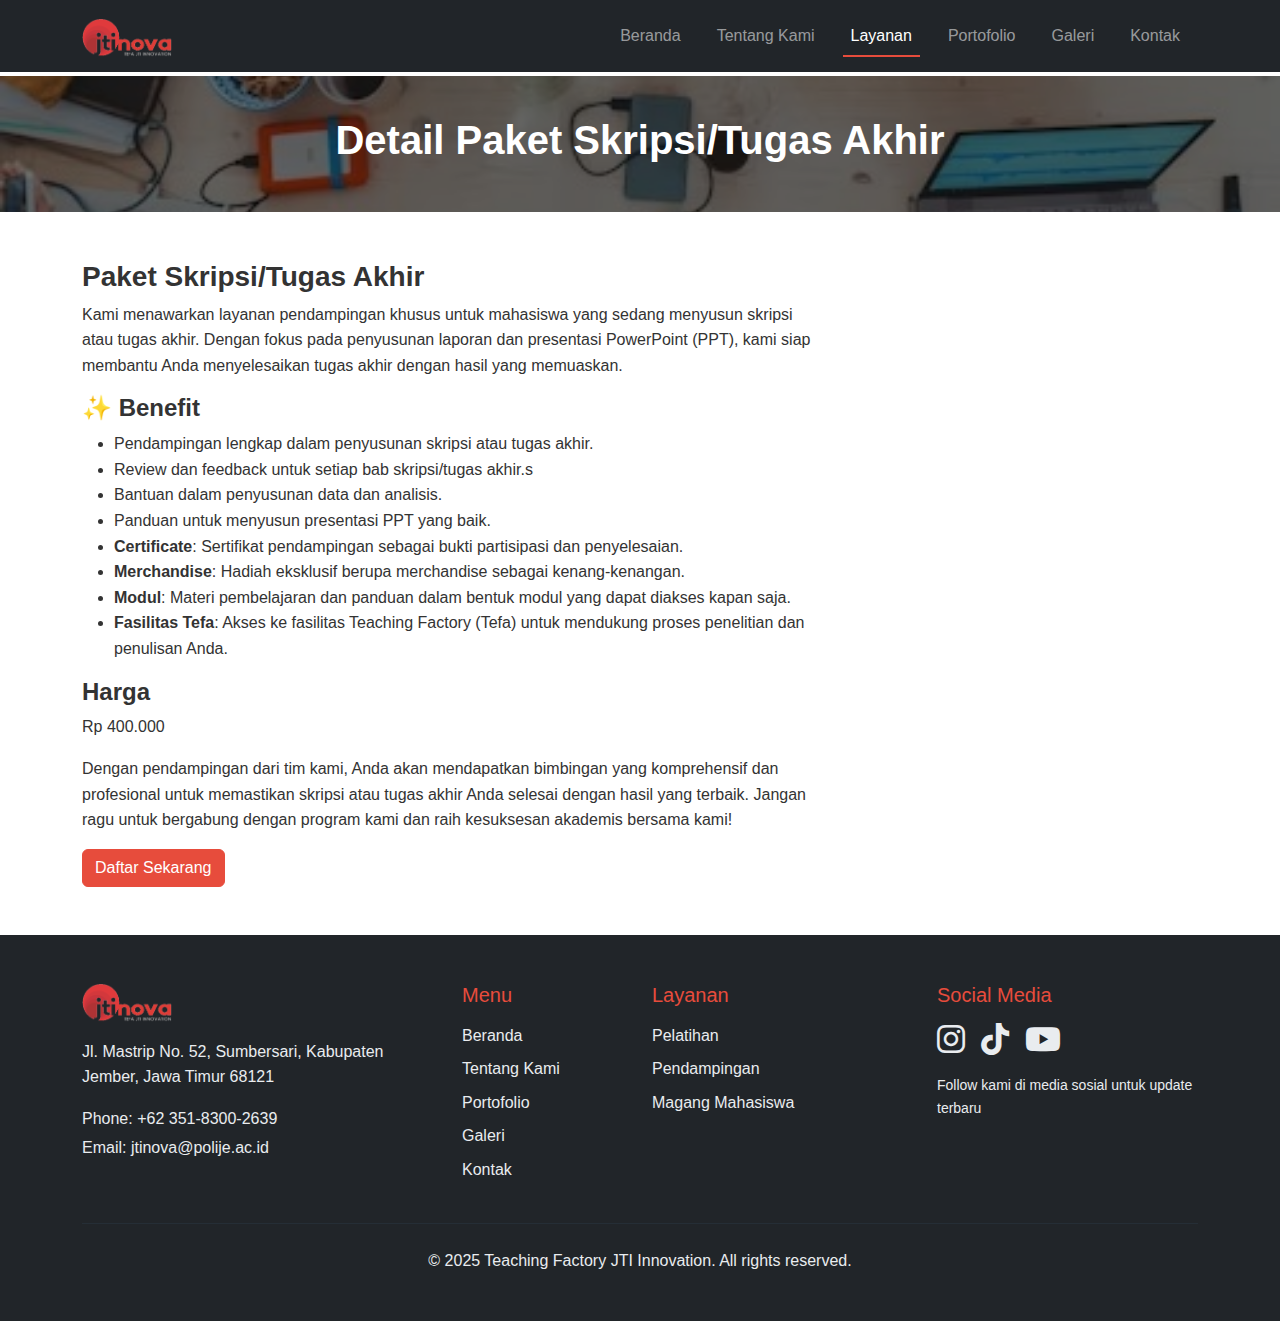
<file: paketskripsi.html>
<!DOCTYPE html>
<html lang="id">
<head>
    <meta charset="UTF-8">
    <meta name="viewport" content="width=device-width, initial-scale=1.0">
    <title>Paket Skripsi</title>
    <!-- Bootstrap 5 -->
    <link href="https://cdn.jsdelivr.net/npm/bootstrap@5.3.0/dist/css/bootstrap.min.css" rel="stylesheet">
    <!-- Font Awesome -->
    <link rel="stylesheet" href="https://cdnjs.cloudflare.com/ajax/libs/font-awesome/6.4.0/css/all.min.css">
    <!-- Main CSS -->
    <link rel="stylesheet" href="style.css">
    <!-- Layanan CSS -->
    <link rel="stylesheet" href="layanan.css">
</head>
<body>

    <header>
        <nav class="navbar navbar-expand-lg navbar-dark bg-dark fixed-top">
            <div class="container">
                <a class="navbar-brand fw-bold" href="index.html#beranda">
                    <img src="assets/logo-full.png" alt="JTI Nova" height="40">
                </a>
                <button class="navbar-toggler" type="button" data-bs-toggle="collapse" data-bs-target="#navbarNav">
                    <span class="navbar-toggler-icon"></span>
                </button>
                <div class="collapse navbar-collapse" id="navbarNav">
                    <ul class="navbar-nav ms-auto">
                        <li class="nav-item">
                            <a class="nav-link" href="index.html#beranda">Beranda</a>
                        </li>
                        <li class="nav-item">
                            <a class="nav-link" href="index.html#tentang">Tentang Kami</a>
                        </li>
                        <li class="nav-item">
                            <a class="nav-link active" href="index.html#layanan">Layanan</a>
                        </li>
                        <li class="nav-item">
                            <a class="nav-link" href="index.html#portofolio">Portofolio</a>
                        </li>
                        <li class="nav-item">
                            <a class="nav-link" href="index.html#galeri">Galeri</a>
                        </li>
                        <li class="nav-item">
                            <a class="nav-link" href="index.htmlkontak">Kontak</a>
                        </li>
                    </ul>
                </div>
            </div>
        </nav>
    </header>

     <!-- Hero -->
    <section class="layanan-hero">
        <div class="container text-center">
            <h1 class="fw-bold text-white">Detail Paket Skripsi/Tugas Akhir</h1>
        </div>
    </section>

    <!-- Detail content -->
    <section class="py-5">
        <div class="container">

            <div class="row g-4">
                <div class="col-lg-8">
                    <div class="detail-card">

                        <h3 class="fw-bold">Paket Skripsi/Tugas Akhir</h3>
                        <p>Kami menawarkan layanan pendampingan khusus untuk mahasiswa yang sedang menyusun skripsi atau tugas akhir. Dengan fokus pada penyusunan laporan dan presentasi PowerPoint (PPT), kami siap membantu Anda menyelesaikan tugas akhir dengan hasil yang memuaskan.</p>

                        <h4 class="fw-bold">✨ Benefit</h4>
                        <ul>
                            <li>Pendampingan lengkap dalam penyusunan skripsi atau tugas akhir.</li>
                            <li>Review dan feedback untuk setiap bab skripsi/tugas akhir.s</li>
                            <li>Bantuan dalam penyusunan data dan analisis.</li>
                            <li>Panduan untuk menyusun presentasi PPT yang baik.</li>
                            <li><b>Certificate</b>: Sertifikat pendampingan sebagai bukti partisipasi dan penyelesaian.</li>
                            <li><b>Merchandise</b>: Hadiah eksklusif berupa merchandise sebagai kenang-kenangan.</li>
                            <li><b>Modul</b>: Materi pembelajaran dan panduan dalam bentuk modul yang dapat diakses kapan saja.</li>
                            <li><b>Fasilitas Tefa</b>: Akses ke fasilitas Teaching Factory (Tefa) untuk mendukung proses penelitian dan penulisan Anda.</li>
                        </ul>

                        <h4 class="fw-bold">Harga</h4>
                        <p>Rp 400.000</p>

                        <p>Dengan pendampingan dari tim kami, Anda akan mendapatkan bimbingan yang komprehensif dan profesional untuk memastikan skripsi atau tugas akhir Anda selesai dengan hasil yang terbaik. Jangan ragu untuk bergabung dengan program kami dan raih kesuksesan akademis bersama kami!</p>
                        
                        <a href="#" class="btn btn-primary">Daftar Sekarang</a>
                    </div>
                </div>

            </div>

        </div>
    </section>

    <!-- Footer -->
    <footer class="bg-dark text-white py-5">
        <div class="container">
            <div class="row g-4">
                <!-- Logo -->
                <div class="col-lg-4">
                    <img src="assets/logo-full.png" alt="JTI Nova" height="40">
                    <p class="text-light mt-3">
                        Jl. Mastrip No. 52, Sumbersari, Kabupaten Jember, Jawa Timur 68121
                    </p>
                    <p class="text-light mb-1">Phone: +62 351-8300-2639</p>
                    <p class="text-light">Email: jtinova@polije.ac.id</p>
                </div>

                <!-- Menu -->
                <div class="col-lg-2">
                    <h5 class="text-primary mb-3">Menu</h5>
                    <ul class="list-unstyled">
                        <li><a href="index.html#beranda" class="text-light text-decoration-none">Beranda</a></li>
                        <li><a href="index.html#tentang" class="text-light text-decoration-none">Tentang Kami</a></li>
                        <li><a href="index.html#poertofolio" class="text-light text-decoration-none">Portofolio</a></li>
                        <li><a href="index.html#galeri" class="text-light text-decoration-none">Galeri</a></li>
                        <li><a href="index.html#kontak" class="text-light text-decoration-none">Kontak</a></li>
                    </ul>
                </div>

                <!-- Layanan -->
                <div class="col-lg-3">
                    <h5 class="text-primary mb-3">Layanan</h5>
                    <ul class="list-unstyled">
                        <li><a href="Pelatihan.html" class="text-light text-decoration-none">Pelatihan</a></li>
                        <li><a href="pendampingan.html" class="text-light text-decoration-none">Pendampingan</a></li>
                        <li><a href="magang.html" class="text-light text-decoration-none">Magang Mahasiswa</a></li>
                    </ul>
                </div>

                <!-- Sosmed -->
                <div class="col-lg-3">
                    <h5 class="text-primary mb-3">Social Media</h5>
                    <div class="d-flex gap-3">
                        <a href="https://www.instagram.com/jtinova/" class="text-light"><i class="fab fa-instagram fa-2x"></i></a>
                        <a href="https://www.tiktok.com/@jtinova" class="text-light"><i class="fab fa-tiktok fa-2x"></i></a>
                        <a href="https://www.youtube.com/@jtinova9005" class="text-light"><i class="fab fa-youtube fa-2x"></i></a>
                    </div>
                    <p class="text-light small mt-3">
                        Follow kami di media sosial untuk update terbaru
                    </p>
                </div>
            </div>

            <hr class="my-4 bg-secondary">

            <div class="text-center">
                <p class="text-light mb-0">&copy; 2025 Teaching Factory JTI Innovation. All rights reserved.</p>
            </div>
        </div>
    </footer>

<script src="https://cdn.jsdelivr.net/npm/bootstrap@5.3.0/dist/js/bootstrap.bundle.min.js"></script>
<script src="main.js"></script>
</body>
</html>
</file>
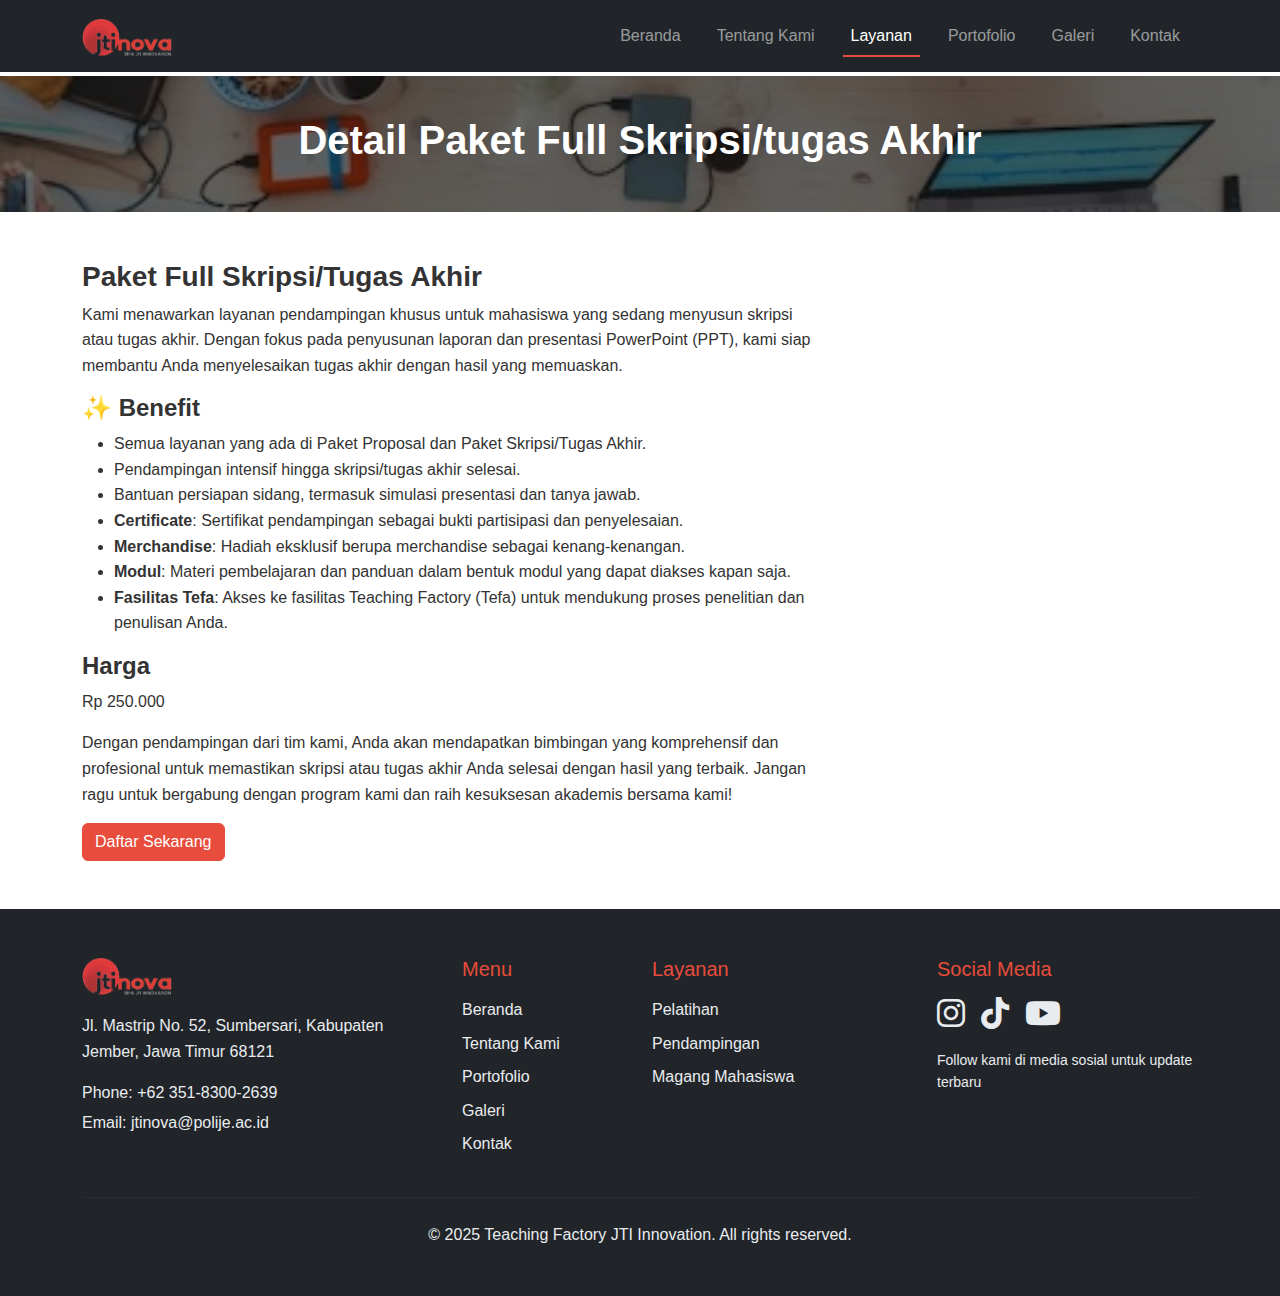
<file: paketskripsifull.html>
<!DOCTYPE html>
<html lang="id">
<head>
    <meta charset="UTF-8">
    <meta name="viewport" content="width=device-width, initial-scale=1.0">
    <title>Paket Skripsi Full</title>
    <!-- Bootstrap 5 -->
    <link href="https://cdn.jsdelivr.net/npm/bootstrap@5.3.0/dist/css/bootstrap.min.css" rel="stylesheet">
    <!-- Font Awesome -->
    <link rel="stylesheet" href="https://cdnjs.cloudflare.com/ajax/libs/font-awesome/6.4.0/css/all.min.css">
    <!-- Main CSS -->
    <link rel="stylesheet" href="style.css">
    <!-- Layanan CSS -->
    <link rel="stylesheet" href="layanan.css">
</head>
<body>

    <header>
        <nav class="navbar navbar-expand-lg navbar-dark bg-dark fixed-top">
            <div class="container">
                <a class="navbar-brand fw-bold" href="index.html#beranda">
                    <img src="assets/logo-full.png" alt="JTI Nova" height="40">
                </a>
                <button class="navbar-toggler" type="button" data-bs-toggle="collapse" data-bs-target="#navbarNav">
                    <span class="navbar-toggler-icon"></span>
                </button>
                <div class="collapse navbar-collapse" id="navbarNav">
                    <ul class="navbar-nav ms-auto">
                        <li class="nav-item">
                            <a class="nav-link" href="index.html#beranda">Beranda</a>
                        </li>
                        <li class="nav-item">
                            <a class="nav-link" href="index.html#tentang">Tentang Kami</a>
                        </li>
                        <li class="nav-item">
                            <a class="nav-link active" href="index.html#layanan">Layanan</a>
                        </li>
                        <li class="nav-item">
                            <a class="nav-link" href="index.html#portofolio">Portofolio</a>
                        </li>
                        <li class="nav-item">
                            <a class="nav-link" href="index.html#galeri">Galeri</a>
                        </li>
                        <li class="nav-item">
                            <a class="nav-link" href="index.htmlkontak">Kontak</a>
                        </li>
                    </ul>
                </div>
            </div>
        </nav>
    </header>

    <!-- Hero -->
    <section class="layanan-hero">
        <div class="container text-center">
            <h1 class="fw-bold text-white">Detail Paket Full Skripsi/tugas Akhir</h1>
        </div>
    </section>

    <!-- Detail content -->
    <section class="py-5">
        <div class="container">

            <div class="row g-4">
                <div class="col-lg-8">
                    <div class="detail-card">

                        <h3 class="fw-bold">Paket Full Skripsi/Tugas Akhir</h3>
                        <p>Kami menawarkan layanan pendampingan khusus untuk mahasiswa yang sedang menyusun skripsi atau tugas akhir. Dengan fokus pada penyusunan laporan dan presentasi PowerPoint (PPT), kami siap membantu Anda menyelesaikan tugas akhir dengan hasil yang memuaskan.</p>

                        <h4 class="fw-bold">✨ Benefit</h4>
                        <ul>
                            <li>Semua layanan yang ada di Paket Proposal dan Paket Skripsi/Tugas Akhir.</li>
                            <li>Pendampingan intensif hingga skripsi/tugas akhir selesai.</li>
                            <li>Bantuan persiapan sidang, termasuk simulasi presentasi dan tanya jawab.</li>
                            <li><b>Certificate</b>: Sertifikat pendampingan sebagai bukti partisipasi dan penyelesaian.</li>
                            <li><b>Merchandise</b>: Hadiah eksklusif berupa merchandise sebagai kenang-kenangan.</li>
                            <li><b>Modul</b>: Materi pembelajaran dan panduan dalam bentuk modul yang dapat diakses kapan saja.</li>
                            <li><b>Fasilitas Tefa</b>: Akses ke fasilitas Teaching Factory (Tefa) untuk mendukung proses penelitian dan penulisan Anda.</li>
                        </ul>

                        <h4 class="fw-bold">Harga</h4>
                        <p>Rp 250.000</p>

                        <p>Dengan pendampingan dari tim kami, Anda akan mendapatkan bimbingan yang komprehensif dan profesional untuk memastikan skripsi atau tugas akhir Anda selesai dengan hasil yang terbaik. Jangan ragu untuk bergabung dengan program kami dan raih kesuksesan akademis bersama kami!</p>
                        
                        <a href="#" class="btn btn-primary">Daftar Sekarang</a>
                    </div>
                </div>

            </div>

        </div>
    </section>

    <!-- Footer -->
    <footer class="bg-dark text-white py-5">
        <div class="container">
            <div class="row g-4">
                <!-- Logo -->
                <div class="col-lg-4">
                    <img src="assets/logo-full.png" alt="JTI Nova" height="40">
                    <p class="text-light mt-3">
                        Jl. Mastrip No. 52, Sumbersari, Kabupaten Jember, Jawa Timur 68121
                    </p>
                    <p class="text-light mb-1">Phone: +62 351-8300-2639</p>
                    <p class="text-light">Email: jtinova@polije.ac.id</p>
                </div>

                <!-- Menu -->
                <div class="col-lg-2">
                    <h5 class="text-primary mb-3">Menu</h5>
                    <ul class="list-unstyled">
                        <li><a href="index.html#beranda" class="text-light text-decoration-none">Beranda</a></li>
                        <li><a href="index.html#tentang" class="text-light text-decoration-none">Tentang Kami</a></li>
                        <li><a href="index.html#poertofolio" class="text-light text-decoration-none">Portofolio</a></li>
                        <li><a href="index.html#galeri" class="text-light text-decoration-none">Galeri</a></li>
                        <li><a href="index.html#kontak" class="text-light text-decoration-none">Kontak</a></li>
                    </ul>
                </div>

                <!-- Layanan -->
                <div class="col-lg-3">
                    <h5 class="text-primary mb-3">Layanan</h5>
                    <ul class="list-unstyled">
                        <li><a href="Pelatihan.html" class="text-light text-decoration-none">Pelatihan</a></li>
                        <li><a href="pendampingan.html" class="text-light text-decoration-none">Pendampingan</a></li>
                        <li><a href="magang.html" class="text-light text-decoration-none">Magang Mahasiswa</a></li>
                    </ul>
                </div>

                <!-- Sosmed -->
                <div class="col-lg-3">
                    <h5 class="text-primary mb-3">Social Media</h5>
                    <div class="d-flex gap-3">
                        <a href="#" class="text-light"><i class="fab fa-instagram fa-2x"></i></a>
                        <a href="#" class="text-light"><i class="fab fa-tiktok fa-2x"></i></a>
                        <a href="#" class="text-light"><i class="fab fa-youtube fa-2x"></i></a>
                    </div>
                    <p class="text-light small mt-3">
                        Follow kami di media sosial untuk update terbaru
                    </p>
                </div>
            </div>

            <hr class="my-4 bg-secondary">

            <div class="text-center">
                <p class="text-light mb-0">&copy; 2025 Teaching Factory JTI Innovation. All rights reserved.</p>
            </div>
        </div>
    </footer>

<script src="https://cdn.jsdelivr.net/npm/bootstrap@5.3.0/dist/js/bootstrap.bundle.min.js"></script>
<script src="main.js"></script>
</body>
</html>
</file>
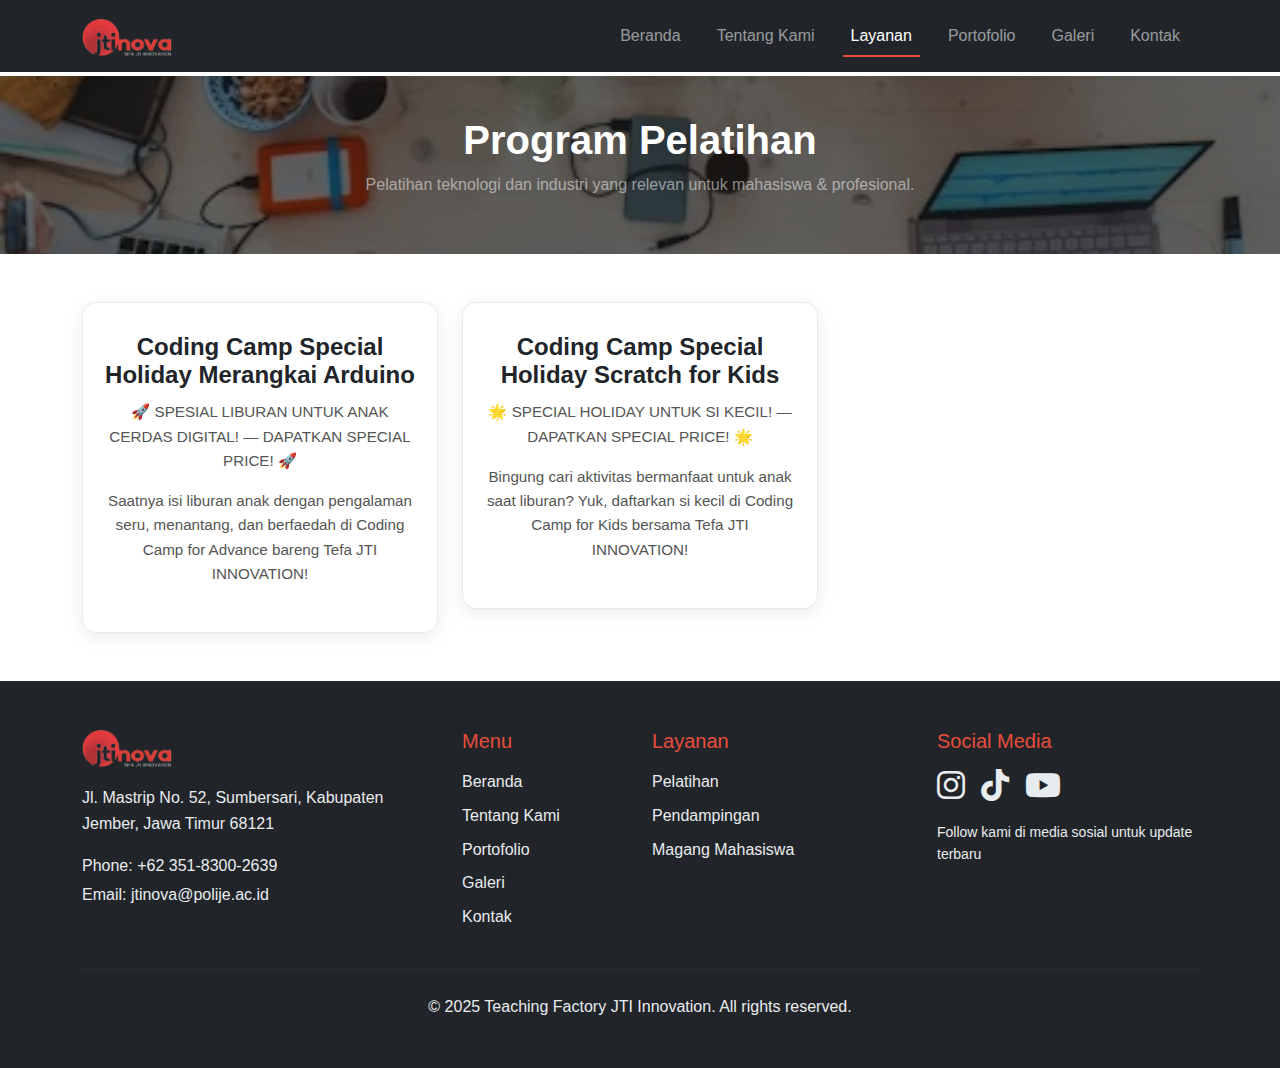
<file: Pelatihan.html>
<!DOCTYPE html>
<html lang="id">
<head>
    <meta charset="UTF-8">
    <meta name="viewport" content="width=device-width, initial-scale=1.0">
    <title>Pelatihan - JTI Nova</title>
    <!-- Bootstrap 5 -->
    <link href="https://cdn.jsdelivr.net/npm/bootstrap@5.3.0/dist/css/bootstrap.min.css" rel="stylesheet">
    <!-- Font Awesome -->
    <link rel="stylesheet" href="https://cdnjs.cloudflare.com/ajax/libs/font-awesome/6.4.0/css/all.min.css">
    <!-- Main CSS -->
    <link rel="stylesheet" href="style.css">
    <!-- Layanan CSS -->
    <link rel="stylesheet" href="layanan.css">
</head>
<body>
    <!-- Header & Navigation -->
    <header>
        <nav class="navbar navbar-expand-lg navbar-dark bg-dark fixed-top">
            <div class="container">
                <a class="navbar-brand fw-bold" href="#beranda">
                    <img src="assets/logo-full.png" alt="JTI Nova" height="40">
                </a>
                <button class="navbar-toggler" type="button" data-bs-toggle="collapse" data-bs-target="#navbarNav">
                    <span class="navbar-toggler-icon"></span>
                </button>
                <div class="collapse navbar-collapse" id="navbarNav">
                    <ul class="navbar-nav ms-auto">
                        <li class="nav-item">
                            <a class="nav-link" href="index.html#beranda">Beranda</a>
                        </li>
                        <li class="nav-item">
                            <a class="nav-link" href="index.html#tentang">Tentang Kami</a>
                        </li>
                        <li class="nav-item">
                            <a class="nav-link active" href="index.html#layanan">Layanan</a>
                        </li>
                        <li class="nav-item">
                            <a class="nav-link" href="index.html#portofolio">Portofolio</a>
                        </li>
                        <li class="nav-item">
                            <a class="nav-link" href="index.html#galeri">Galeri</a>
                        </li>
                        <li class="nav-item">
                            <a class="nav-link" href="index.htmlkontak">Kontak</a>
                        </li>
                    </ul>
                </div>
            </div>
        </nav>
    </header>


    <!-- Hero -->
    <section class="layanan-hero">
        <div class="container text-center">
            <h1 class="fw-bold text-white">Program Pelatihan</h1>
            <p class="text-white-50">Pelatihan teknologi dan industri yang relevan untuk mahasiswa & profesional.</p>
        </div>
    </section>

    <!-- Content -->
    <section class="py-5 layanan-content">
        <div class="container">
            <div class="row g-4">

                <div class="col-md-4">
                    <a href="codingcamp1.html" class="text-decoration-none text-dark">
                        <div class="layanan-card">
                            <h4>Coding Camp Special Holiday Merangkai Arduino</h4>
                            <p>🚀 SPESIAL LIBURAN UNTUK ANAK CERDAS DIGITAL! — DAPATKAN SPECIAL PRICE! 🚀
                            </p>
                            <p>Saatnya isi liburan anak dengan pengalaman seru, menantang, dan berfaedah di Coding Camp for Advance bareng Tefa JTI INNOVATION!</p>
                        </div>
                    </a>
                </div>

                <div class="col-md-4">
                    <a href="codingcamp2.html" class="text-decoration-none text-dark">
                        <div class="layanan-card">
                            <h4>Coding Camp Special Holiday Scratch for Kids</h4>
                            <p>🌟 SPECIAL HOLIDAY UNTUK SI KECIL! — DAPATKAN SPECIAL PRICE! 🌟</p>
                            <p>Bingung cari aktivitas bermanfaat untuk anak saat liburan? Yuk, daftarkan si kecil di Coding Camp for Kids bersama Tefa JTI INNOVATION!</p>
                        </div>
                    </a>
                </div>

            </div>
        </div>
    </section>

    <!-- Footer -->
    <footer class="bg-dark text-white py-5">
        <div class="container">
            <div class="row g-4">
                <!-- Logo -->
                <div class="col-lg-4">
                    <img src="assets/logo-full.png" alt="JTI Nova" height="40">
                    <p class="text-light mt-3">
                        Jl. Mastrip No. 52, Sumbersari, Kabupaten Jember, Jawa Timur 68121
                    </p>
                    <p class="text-light mb-1">Phone: +62 351-8300-2639</p>
                    <p class="text-light">Email: jtinova@polije.ac.id</p>
                </div>

                <!-- Menu -->
                <div class="col-lg-2">
                    <h5 class="text-primary mb-3">Menu</h5>
                    <ul class="list-unstyled">
                        <li><a href="index.html#beranda" class="text-light text-decoration-none">Beranda</a></li>
                        <li><a href="index.html#tentang" class="text-light text-decoration-none">Tentang Kami</a></li>
                        <li><a href="index.html#poertofolio" class="text-light text-decoration-none">Portofolio</a></li>
                        <li><a href="index.html#galeri" class="text-light text-decoration-none">Galeri</a></li>
                        <li><a href="index.html#kontak" class="text-light text-decoration-none">Kontak</a></li>
                    </ul>
                </div>

                <!-- Layanan -->
                <div class="col-lg-3">
                    <h5 class="text-primary mb-3">Layanan</h5>
                    <ul class="list-unstyled">
                        <li><a href="Pelatihan.html" class="text-light text-decoration-none">Pelatihan</a></li>
                        <li><a href="pendampingan.html" class="text-light text-decoration-none">Pendampingan</a></li>
                        <li><a href="magang.html" class="text-light text-decoration-none">Magang Mahasiswa</a></li>
                    </ul>
                </div>

                <!-- Sosmed -->
                <div class="col-lg-3">
                    <h5 class="text-primary mb-3">Social Media</h5>
                    <div class="d-flex gap-3">
                        <a href="#" class="text-light"><i class="fab fa-instagram fa-2x"></i></a>
                        <a href="#" class="text-light"><i class="fab fa-tiktok fa-2x"></i></a>
                        <a href="#" class="text-light"><i class="fab fa-youtube fa-2x"></i></a>
                    </div>
                    <p class="text-light small mt-3">
                        Follow kami di media sosial untuk update terbaru
                    </p>
                </div>
            </div>

            <hr class="my-4 bg-secondary">

            <div class="text-center">
                <p class="text-light mb-0">&copy; 2025 Teaching Factory JTI Innovation. All rights reserved.</p>
            </div>
        </div>
    </footer>


<!-- JS -->
<script src="https://cdn.jsdelivr.net/npm/bootstrap@5.3.0/dist/js/bootstrap.bundle.min.js"></script>
<script src="main.js"></script>
</body>
</html>
</file>
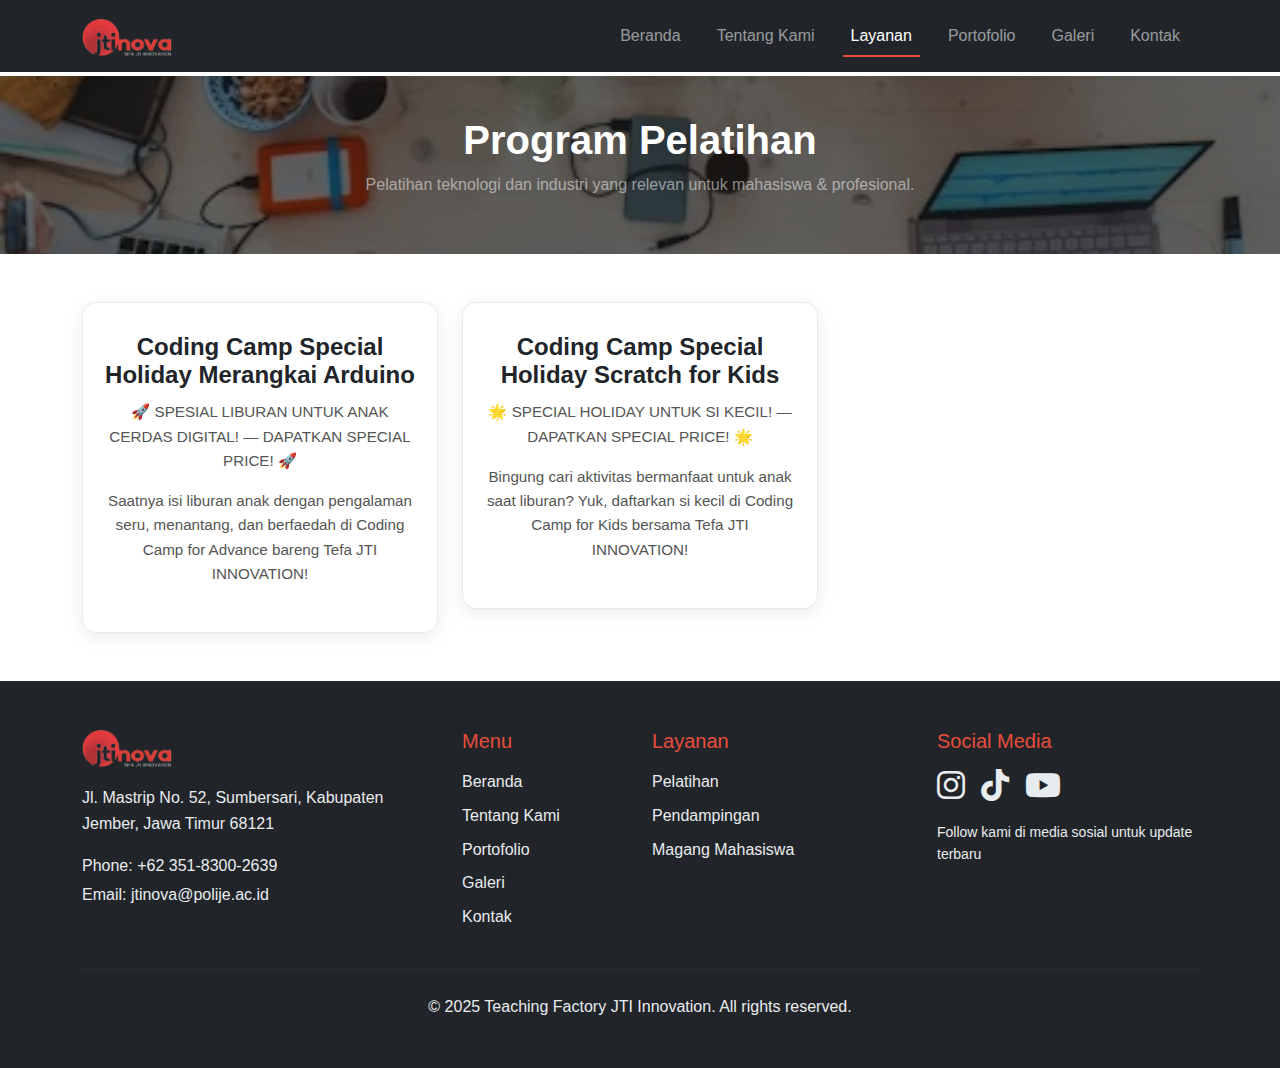
<file: pelatihan.html>
<!DOCTYPE html>
<html lang="id">
<head>
    <meta charset="UTF-8">
    <meta name="viewport" content="width=device-width, initial-scale=1.0">
    <title>Pelatihan - JTI Nova</title>
    <!-- Bootstrap 5 -->
    <link href="https://cdn.jsdelivr.net/npm/bootstrap@5.3.0/dist/css/bootstrap.min.css" rel="stylesheet">
    <!-- Font Awesome -->
    <link rel="stylesheet" href="https://cdnjs.cloudflare.com/ajax/libs/font-awesome/6.4.0/css/all.min.css">
    <!-- Main CSS -->
    <link rel="stylesheet" href="style.css">
    <!-- Layanan CSS -->
    <link rel="stylesheet" href="layanan.css">
</head>
<body>
    <!-- Header & Navigation -->
    <header>
        <nav class="navbar navbar-expand-lg navbar-dark bg-dark fixed-top">
            <div class="container">
                <a class="navbar-brand fw-bold" href="index.html#beranda">
                    <img src="assets/logo-full.png" alt="JTI Nova" height="40">
                </a>
                <button class="navbar-toggler" type="button" data-bs-toggle="collapse" data-bs-target="#navbarNav">
                    <span class="navbar-toggler-icon"></span>
                </button>
                <div class="collapse navbar-collapse" id="navbarNav">
                    <ul class="navbar-nav ms-auto">
                        <li class="nav-item">
                            <a class="nav-link" href="index.html#beranda">Beranda</a>
                        </li>
                        <li class="nav-item">
                            <a class="nav-link" href="index.html#tentang">Tentang Kami</a>
                        </li>
                        <li class="nav-item">
                            <a class="nav-link active" href="index.html#layanan">Layanan</a>
                        </li>
                        <li class="nav-item">
                            <a class="nav-link" href="index.html#portofolio">Portofolio</a>
                        </li>
                        <li class="nav-item">
                            <a class="nav-link" href="index.html#galeri">Galeri</a>
                        </li>
                        <li class="nav-item">
                            <a class="nav-link" href="index.htmlkontak">Kontak</a>
                        </li>
                    </ul>
                </div>
            </div>
        </nav>
    </header>


    <!-- Hero -->
    <section class="layanan-hero">
        <div class="container text-center">
            <h1 class="fw-bold text-white">Program Pelatihan</h1>
            <p class="text-white-50">Pelatihan teknologi dan industri yang relevan untuk mahasiswa & profesional.</p>
        </div>
    </section>

    <!-- Content -->
    <section class="py-5 layanan-content">
        <div class="container">
            <div class="row g-4">

                <div class="col-md-4">
                    <a href="codingcamp1.html" class="text-decoration-none text-dark">
                        <div class="layanan-card">
                            <h4>Coding Camp Special Holiday Merangkai Arduino</h4>
                            <p>🚀 SPESIAL LIBURAN UNTUK ANAK CERDAS DIGITAL! — DAPATKAN SPECIAL PRICE! 🚀
                            </p>
                            <p>Saatnya isi liburan anak dengan pengalaman seru, menantang, dan berfaedah di Coding Camp for Advance bareng Tefa JTI INNOVATION!</p>
                        </div>
                    </a>
                </div>

                <div class="col-md-4">
                    <a href="codingcamp2.html" class="text-decoration-none text-dark">
                        <div class="layanan-card">
                            <h4>Coding Camp Special Holiday Scratch for Kids</h4>
                            <p>🌟 SPECIAL HOLIDAY UNTUK SI KECIL! — DAPATKAN SPECIAL PRICE! 🌟</p>
                            <p>Bingung cari aktivitas bermanfaat untuk anak saat liburan? Yuk, daftarkan si kecil di Coding Camp for Kids bersama Tefa JTI INNOVATION!</p>
                        </div>
                    </a>
                </div>

            </div>
        </div>
    </section>

    <!-- Footer -->
    <footer class="bg-dark text-white py-5">
        <div class="container">
            <div class="row g-4">
                <!-- Logo -->
                <div class="col-lg-4">
                    <img src="assets/logo-full.png" alt="JTI Nova" height="40">
                    <p class="text-light mt-3">
                        Jl. Mastrip No. 52, Sumbersari, Kabupaten Jember, Jawa Timur 68121
                    </p>
                    <p class="text-light mb-1">Phone: +62 351-8300-2639</p>
                    <p class="text-light">Email: jtinova@polije.ac.id</p>
                </div>

                <!-- Menu -->
                <div class="col-lg-2">
                    <h5 class="text-primary mb-3">Menu</h5>
                    <ul class="list-unstyled">
                        <li><a href="index.html#beranda" class="text-light text-decoration-none">Beranda</a></li>
                        <li><a href="index.html#tentang" class="text-light text-decoration-none">Tentang Kami</a></li>
                        <li><a href="index.html#poertofolio" class="text-light text-decoration-none">Portofolio</a></li>
                        <li><a href="index.html#galeri" class="text-light text-decoration-none">Galeri</a></li>
                        <li><a href="index.html#kontak" class="text-light text-decoration-none">Kontak</a></li>
                    </ul>
                </div>

                <!-- Layanan -->
                <div class="col-lg-3">
                    <h5 class="text-primary mb-3">Layanan</h5>
                    <ul class="list-unstyled">
                        <li><a href="Pelatihan.html" class="text-light text-decoration-none">Pelatihan</a></li>
                        <li><a href="pendampingan.html" class="text-light text-decoration-none">Pendampingan</a></li>
                        <li><a href="magang.html" class="text-light text-decoration-none">Magang Mahasiswa</a></li>
                    </ul>
                </div>

                <!-- Sosmed -->
                <div class="col-lg-3">
                    <h5 class="text-primary mb-3">Social Media</h5>
                    <div class="d-flex gap-3">
                        <a href="#" class="text-light"><i class="fab fa-instagram fa-2x"></i></a>
                        <a href="#" class="text-light"><i class="fab fa-tiktok fa-2x"></i></a>
                        <a href="#" class="text-light"><i class="fab fa-youtube fa-2x"></i></a>
                    </div>
                    <p class="text-light small mt-3">
                        Follow kami di media sosial untuk update terbaru
                    </p>
                </div>
            </div>

            <hr class="my-4 bg-secondary">

            <div class="text-center">
                <p class="text-light mb-0">&copy; 2025 Teaching Factory JTI Innovation. All rights reserved.</p>
            </div>
        </div>
    </footer>


<!-- JS -->
<script src="https://cdn.jsdelivr.net/npm/bootstrap@5.3.0/dist/js/bootstrap.bundle.min.js"></script>
<script src="main.js"></script>
</body>
</html>
</file>
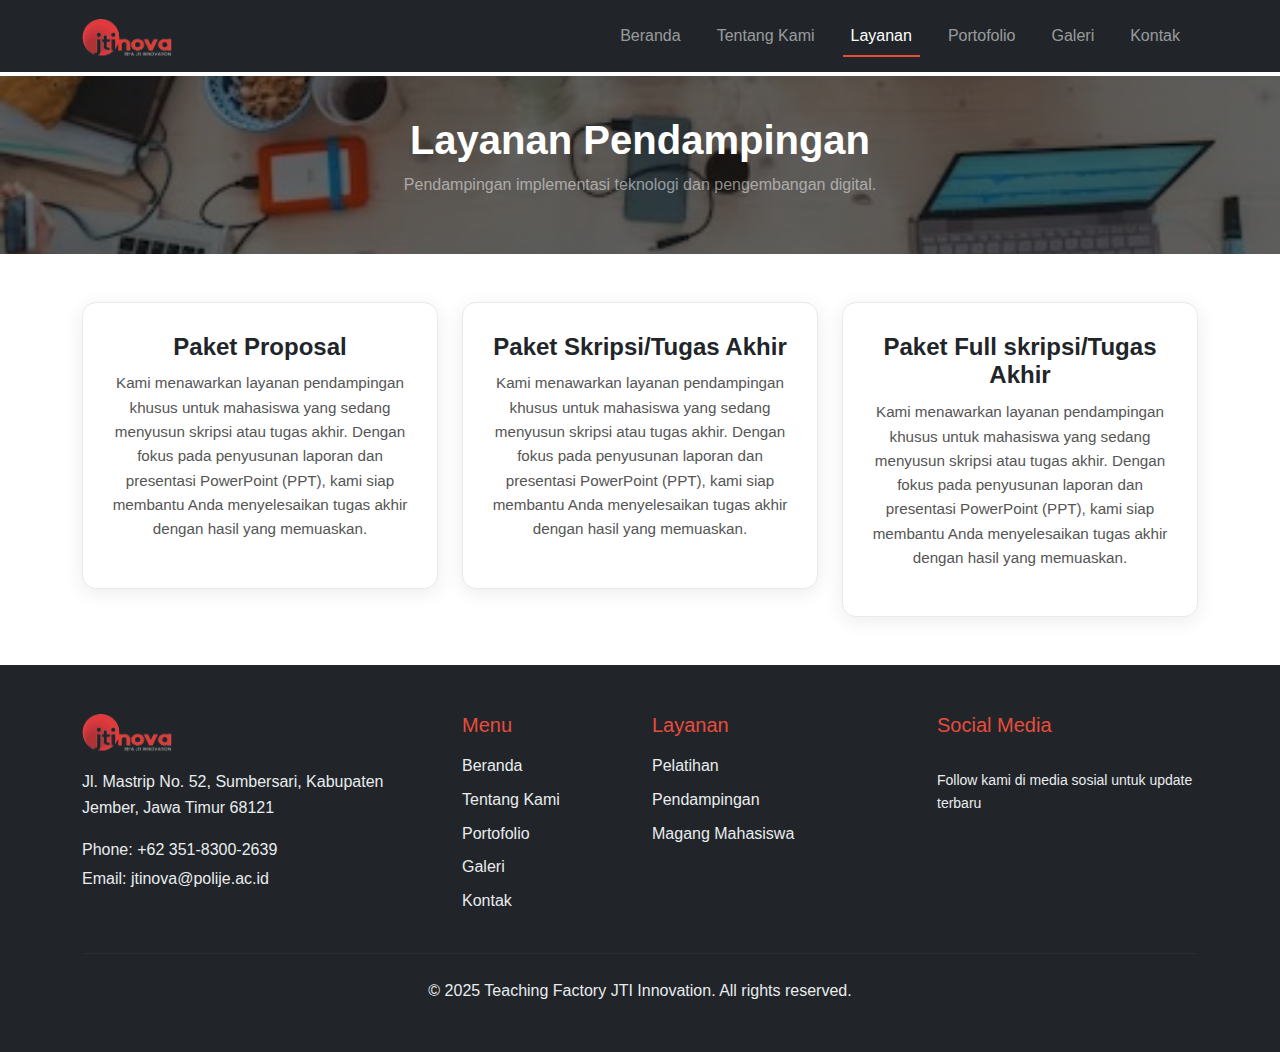
<file: pendampingan.html>
<!DOCTYPE html>
<html lang="id">
<head>
    <meta charset="UTF-8">
    <meta name="viewport" content="width=device-width, initial-scale=1.0">
    <title>Pendampingan - JTI Nova</title>

    <link href="https://cdn.jsdelivr.net/npm/bootstrap@5.3.0/dist/css/bootstrap.min.css" rel="stylesheet">
    <link rel="stylesheet" href="style.css">
    <link rel="stylesheet" href="layanan.css">
</head>
<body>

    <!-- Header & Navigation -->
    <header>
        <nav class="navbar navbar-expand-lg navbar-dark bg-dark fixed-top">
            <div class="container">
                <a class="navbar-brand fw-bold" href="#beranda">
                    <img src="assets/logo-full.png" alt="JTI Nova" height="40">
                </a>
                <button class="navbar-toggler" type="button" data-bs-toggle="collapse" data-bs-target="#navbarNav">
                    <span class="navbar-toggler-icon"></span>
                </button>
                <div class="collapse navbar-collapse" id="navbarNav">
                    <ul class="navbar-nav ms-auto">
                        <li class="nav-item">
                            <a class="nav-link" href="index.html#beranda">Beranda</a>
                        </li>
                        <li class="nav-item">
                            <a class="nav-link" href="index.html#tentang">Tentang Kami</a>
                        </li>
                        <li class="nav-item">
                            <a class="nav-link active" href="index.html#layanan">Layanan</a>
                        </li>
                        <li class="nav-item">
                            <a class="nav-link" href="index.html#portofolio">Portofolio</a>
                        </li>
                        <li class="nav-item">
                            <a class="nav-link" href="index.html#galeri">Galeri</a>
                        </li>
                        <li class="nav-item">
                            <a class="nav-link" href="index.htmlkontak">Kontak</a>
                        </li>
                    </ul>
                </div>
            </div>
        </nav>
    </header>

    <section class="layanan-hero">
        <div class="container text-center">
            <h1 class="fw-bold text-white">Layanan Pendampingan</h1>
            <p class="text-white-50">Pendampingan implementasi teknologi dan pengembangan digital.</p>
        </div>
    </section>

    <section class="py-5 layanan-content">
        <div class="container">
            <div class="row g-4">

                <div class="col-md-4">
                    <a href="paketproposal.html" class="text-decoration-none text-dark">
                        <div class="layanan-card">
                            <i class="fas fa-store layanan-icon"></i>
                            <h4>Paket Proposal</h4>
                            <p>Kami menawarkan layanan pendampingan khusus untuk mahasiswa yang sedang menyusun skripsi atau tugas akhir. Dengan fokus pada penyusunan laporan dan presentasi PowerPoint (PPT), kami siap membantu Anda menyelesaikan tugas akhir dengan hasil yang memuaskan.</p>
                        </div>
                    </a>
                </div>

                <div class="col-md-4">
                    <a href="paketskripsi.html" class="text-decoration-none text-dark">
                        <div class="layanan-card">
                            <i class="fas fa-network-wired layanan-icon"></i>
                            <h4>Paket Skripsi/Tugas Akhir</h4>
                            <p>Kami menawarkan layanan pendampingan khusus untuk mahasiswa yang sedang menyusun skripsi atau tugas akhir. Dengan fokus pada penyusunan laporan dan presentasi PowerPoint (PPT), kami siap membantu Anda menyelesaikan tugas akhir dengan hasil yang memuaskan.</p>
                        </div>
                    </a>
                </div>

                <div class="col-md-4">
                    <a href="paketskripsifull.html" class="text-decoration-none text-dark">
                        <div class="layanan-card">
                            <i class="fas fa-user-tie layanan-icon"></i>
                            <h4>Paket Full skripsi/Tugas Akhir</h4>
                            <p>Kami menawarkan layanan pendampingan khusus untuk mahasiswa yang sedang menyusun skripsi atau tugas akhir. Dengan fokus pada penyusunan laporan dan presentasi PowerPoint (PPT), kami siap membantu Anda menyelesaikan tugas akhir dengan hasil yang memuaskan.</p>
                        </div>
                    </a>
                </div>

            </div>
        </div>
    </section>

    <!-- Footer -->
    <footer class="bg-dark text-white py-5">
        <div class="container">
            <div class="row g-4">
                <!-- Logo -->
                <div class="col-lg-4">
                    <img src="assets/logo-full.png" alt="JTI Nova" height="40">
                    <p class="text-light mt-3">
                        Jl. Mastrip No. 52, Sumbersari, Kabupaten Jember, Jawa Timur 68121
                    </p>
                    <p class="text-light mb-1">Phone: +62 351-8300-2639</p>
                    <p class="text-light">Email: jtinova@polije.ac.id</p>
                </div>

                <!-- Menu -->
                <div class="col-lg-2">
                    <h5 class="text-primary mb-3">Menu</h5>
                    <ul class="list-unstyled">
                        <li><a href="index.html#beranda" class="text-light text-decoration-none">Beranda</a></li>
                        <li><a href="index.html#tentang" class="text-light text-decoration-none">Tentang Kami</a></li>
                        <li><a href="index.html#poertofolio" class="text-light text-decoration-none">Portofolio</a></li>
                        <li><a href="index.html#galeri" class="text-light text-decoration-none">Galeri</a></li>
                        <li><a href="index.html#kontak" class="text-light text-decoration-none">Kontak</a></li>
                    </ul>
                </div>

                <!-- Layanan -->
                <div class="col-lg-3">
                    <h5 class="text-primary mb-3">Layanan</h5>
                    <ul class="list-unstyled">
                        <li><a href="Pelatihan.html" class="text-light text-decoration-none">Pelatihan</a></li>
                        <li><a href="pendampingan.html" class="text-light text-decoration-none">Pendampingan</a></li>
                        <li><a href="magang.html" class="text-light text-decoration-none">Magang Mahasiswa</a></li>
                    </ul>
                </div>

                <!-- Sosmed -->
                <div class="col-lg-3">
                    <h5 class="text-primary mb-3">Social Media</h5>
                    <div class="d-flex gap-3">
                        <a href="#" class="text-light"><i class="fab fa-instagram fa-2x"></i></a>
                        <a href="#" class="text-light"><i class="fab fa-tiktok fa-2x"></i></a>
                        <a href="#" class="text-light"><i class="fab fa-youtube fa-2x"></i></a>
                    </div>
                    <p class="text-light small mt-3">
                        Follow kami di media sosial untuk update terbaru
                    </p>
                </div>
            </div>

            <hr class="my-4 bg-secondary">

            <div class="text-center">
                <p class="text-light mb-0">&copy; 2025 Teaching Factory JTI Innovation. All rights reserved.</p>
            </div>
        </div>
    </footer>

<script src="https://cdn.jsdelivr.net/npm/bootstrap@5.3.0/dist/js/bootstrap.bundle.min.js"></script>
<script src="main.js"></script>
</body>
</html>
</file>
<file: style.css>
:root {
    --primary: #2c3e50;
    --secondary: #e74c3c;
    --accent: #3498db;
    --light: #ecf0f1;
    --dark: #2c3e50;
    --text: #333;
    --text-light: #7f8c8d;
}

/* Global Styles */
/* reset box-sizing and default margins to avoid unexpected gaps/overflow */
*, *::before, *::after { box-sizing: border-box; }

html, body {
    height: 100%;
    margin: 0;
}

body {
    font-family: 'Segoe UI', Tahoma, Geneva, Verdana, sans-serif;
    line-height: 1.6;
    color: var(--text);
    padding-top: 76px;
    display: flex;
    flex-direction: column;
}

main, section {
    flex: 1;
}

.section-title {
    position: relative;
    padding-bottom: 15px;
    margin-bottom: 30px;
}

.section-title::after {
    content: '';
    position: absolute;
    bottom: 0;
    left: 50%;
    transform: translateX(-50%);
    width: 80px;
    height: 3px;
    background-color: var(--secondary);
}

/* Navigation */
.navbar-brand {
    font-size: 1.8rem;
}

.navbar-nav .nav-link {
    font-weight: 500;
    margin: 0 10px;
    position: relative;
}

.navbar-nav .nav-link::after {
    content: '';
    position: absolute;
    bottom: 0;
    left: 0;
    width: 0;
    height: 2px;
    background-color: var(--secondary);
    transition: width 0.3s;
}

.navbar-nav .nav-link:hover::after,
.navbar-nav .nav-link.active::after {
    width: 100%;
}

/* Navbar scroll effect */
.navbar-scrolled {
    background-color: rgba(44, 62, 80, 0.95) !important;
    backdrop-filter: blur(10px);
    transition: background-color 0.3s ease;
}

/* Hero Section */
.hero-section {
    background: linear-gradient(rgba(0,0,0,0.7), rgba(0,0,0,0.7)), 
                url('https://images.unsplash.com/photo-1522202176988-66273c2fd55f?ixlib=rb-4.0.3&auto=format&fit=crop&w=1200&q=80') 
                no-repeat center center/cover;
    min-height: 100vh;
    display: flex;
    align-items: center;
}

/* About Section */
.collab-logo {
    background-color: var(--light);
    font-weight: 600;
    color: var(--primary);
}

.info-card {
    background-color: white;
    border-left: 4px solid var(--secondary);
}

.info-item h5 {
    color: var(--secondary) !important;
}

/* Services Section */
.service-card {
    background-color: white;
    border: none;
    transition: transform 0.3s, box-shadow 0.3s;
}

.service-card:hover {
    transform: translateY(-10px);
    box-shadow: 0 10px 25px rgba(0,0,0,0.1) !important;
}

.service-icon {
    transition: transform 0.3s;
}

.service-card:hover .service-icon {
    transform: scale(1.1);
}

.service-card .fa-chalkboard-teacher,
.service-card .fa-hands-helping,
.service-card .fa-user-graduate {
    color: var(--secondary) !important;
}

/* Portfolio Section */
.portfolio-filter {
    margin-bottom: 2rem;
}

.portfolio-filter .btn {
    margin: 0 5px;
    border-radius: 25px;
    border: 2px solid var(--secondary);
    background-color: white !important;
    color: var(--secondary);
    font-weight: 600;
    padding: 10px 24px;
    box-shadow: 0 2px 8px rgba(0,0,0,0.1);
    transition: all 0.3s ease;
}

.portfolio-filter .btn:hover {
    background-color: rgba(231,76,60,0.1) !important;
    color: var(--secondary);
    transform: translateY(-2px);
    box-shadow: 0 4px 12px rgba(231,76,60,0.2);
}

.portfolio-filter .btn.active {
    background: linear-gradient(135deg, var(--secondary), #c0392b) !important;
    color: white !important;
    transform: translateY(-2px);
    box-shadow: 0 4px 15px rgba(231,76,60,0.3);
}

.portfolio-item {
    height: 200px;
    overflow: hidden;
    border-radius: 8px;
    transition: transform 0.3s;
    cursor: pointer;
    position: relative;
}

.portfolio-item:hover {
    transform: translateY(-5px);
}

.portfolio-item img {
    width: 100%;
    height: 100%;
    object-fit: contain;
    transition: transform 0.3s;
}

.portfolio-item:hover img {
    transform: scale(1.05);
}

/* Overlay */
.portfolio-overlay {
    position: absolute;
    inset: 0;
    background: rgba(0,0,0,0.8);
    color: white;
    padding: 20px;
    display: flex;
    justify-content: center;
    align-items: center;
    text-align: center;
    opacity: 0;
    transition: opacity 0.3s;
}

.portfolio-item:hover .portfolio-overlay {
    opacity: 1;
}

.portfolio-category {
    position: absolute;
    top: 15px;
    right: 15px;
    background: var(--secondary);
    color: white;
    padding: 5px 10px;
    border-radius: 15px;
    font-size: 0.8rem;
    font-weight: 600;
}

/* GALERI SECTION - CAROUSEL */
.galeri-section .carousel-inner {
    padding: 20px 0;
}

.galeri-section .carousel-item {
    height: 300px;
    transition: transform 0.5s ease;
}

.galeri-section .carousel-item.active {
    display: flex;
}

.galeri-section .carousel-item-row {
    display: flex;
    width: 100%;
    height: 100%;
    gap: 15px;
    justify-content: center;
    align-items: center;
}

/* Image Container */
.galeri-section .carousel-image-container {
    flex: 1;
    height: 100%;
    position: relative;
    border-radius: 10px;
    overflow: hidden;
    cursor: pointer;
    transition: all 0.3s ease;
    box-shadow: 0 4px 15px rgba(0,0,0,0.1);
}

.galeri-section .carousel-image-container:hover {
    transform: translateY(-5px);
    box-shadow: 0 8px 25px rgba(0,0,0,0.15);
}

.galeri-section .carousel-image-container img {
    width: 100%;
    height: 100%;
    object-fit: cover;
    transition: transform 0.3s ease;
}

.galeri-section .carousel-image-container:hover img {
    transform: scale(1.05);
}

/* Overlay */
.galeri-section .carousel-image-overlay {
    position: absolute;
    bottom: 0;
    left: 0;
    right: 0;
    background: linear-gradient(transparent, rgba(0,0,0,0.8));
    color: white;
    padding: 20px 15px 15px;
    transform: translateY(100%);
    transition: transform 0.3s ease;
}

.galeri-section .carousel-image-container:hover .carousel-image-overlay {
    transform: translateY(0);
}

/* Controls */
.galeri-section .carousel-control-prev,
.galeri-section .carousel-control-next {
    width: 50px;
    height: 50px;
    background: var(--secondary);
    border-radius: 50%;
    top: 50%;
    transform: translateY(-50%);
    opacity: 0.8;
    transition: all 0.3s ease;
}

.galeri-section .carousel-control-prev:hover,
.galeri-section .carousel-control-next:hover {
    opacity: 1;
    transform: translateY(-50%) scale(1.1);
}

.galeri-section .carousel-control-prev { left: -25px; }
.galeri-section .carousel-control-next { right: -25px; }

/* Prevent carousel controls from creating horizontal overflow on small screens */
@media (max-width: 768px) {
    .galeri-section .carousel-control-prev { left: 0; }
    .galeri-section .carousel-control-next { right: 0; }
}

/* Indicators */
.galeri-section .carousel-indicators {
    bottom: -50px;
}

.galeri-section .carousel-indicators button {
    width: 12px;
    height: 12px;
    background-color: var(--secondary);
    border-radius: 50%;
    opacity: 0.5;
    transition: all 0.3s ease;
}

.galeri-section .carousel-indicators button.active {
    opacity: 1;
    transform: scale(1.2);
}

/* Contact Section */
.contact-form .form-control {
    border: 1px solid #495057;
    background-color: rgba(255,255,255,0.1);
    /* color: white; */
}

.contact-form .form-control::placeholder {
    color: #adb5bd;
}

.contact-form .form-control:focus {
    background-color: rgba(255,255,255,0.15);
    border-color: var(--secondary);
    /* color: white; */
    box-shadow: 0 0 0 0.2rem rgba(231,76,60,0.25);
}

.social-icon {
    transition: all 0.3s;
    color: var(--secondary) !important;
    border-color: var(--secondary) !important;
}

.social-icon:hover {
    background-color: var(--secondary) !important;
    color: white !important;
}

/* Buttons */
.btn-primary {
    background-color: var(--secondary) !important;
    border-color: var(--secondary) !important;
}

.btn-primary:hover {
    background-color: #c0392b !important;
    border-color: #c0392b !important;
}

.btn-outline-primary {
    color: var(--secondary) !important;
    border-color: var(--secondary) !important;
}

.btn-outline-primary:hover {
    background-color: var(--secondary) !important;
    color: white !important;
}

/* Modal Styles */
.modal-content.bg-transparent .btn-close {
    filter: invert(1);
}

/* Footer Styles */
footer {
    background-color: #1a252f !important;
    margin-top: auto;
}

footer .text-light {
    color: #e9ecef !important;
}

footer a.text-light {
    color: #e9ecef !important;
    text-decoration: none;
    transition: color 0.3s ease;
}

footer a.text-light:hover {
    color: var(--secondary) !important;
    text-decoration: underline;
}

footer .text-primary {
    color: var(--secondary) !important;
}

footer h4, footer h5 {
    color: white !important;
}

footer ul li {
    margin-bottom: 0.5rem;
}

footer hr {
    border-color: #34495e !important;
}

/* Social Icons */
footer .fa-instagram,
footer .fa-tiktok,
footer .fa-youtube {
    transition: color 0.3s ease, transform 0.3s ease;
}

footer .fa-instagram:hover { color: #E1306C !important; transform: scale(1.1); }
footer .fa-tiktok:hover { color: #69C9D0 !important; transform: scale(1.1); }
footer .fa-youtube:hover { color: #FF0000 !important; transform: scale(1.1); }

/* Tablet Medium */
@media (max-width: 768px) {
    body { padding-top: 66px; }

    .hero-section h1 { font-size: 2.5rem !important; }
    .hero-section h2 { font-size: 1.8rem !important; }

    .portfolio-filter .btn {
        margin: 5px;
        width: 100%;
    }

    footer .col-lg-4,
    footer .col-lg-2,
    footer .col-lg-3 {
        margin-bottom: 2rem;
    }
}

/* Mobile */
@media (max-width: 576px) {
    .hero-section h1 { font-size: 2rem !important; }
    .hero-section h2 { font-size: 1.5rem !important; }
    footer { text-align: center; }
    footer .d-flex.gap-3 { justify-content: center; }
}
</file>
<file: layanan.css>
/* ===========================
   HERO SECTION
=========================== */
.layanan-hero {
    background: url("assets/layanan.jpg") center/cover no-repeat;
    padding: 40px 0;
    position: relative;
}

.layanan-hero::after {
    content: "";
    position: absolute;
    inset: 0;
    background: rgba(0, 0, 0, 0.55);
}

.layanan-hero .container {
    position: relative;
    z-index: 2;
}

/* ===========================
   LAYANAN CARD
=========================== */
.layanan-card {
    background: #fff;
    padding: 30px 20px;
    border-radius: 14px;
    text-align: center;
    transition: 0.3s;
    box-shadow: 0 4px 20px rgba(0,0,0,0.08);
    border: 1px solid #eaeaea;
}

.layanan-card:hover {
    transform: translateY(-8px);
    box-shadow: 0 6px 30px rgba(0,0,0,0.12);
    border-color: #e74c3c;
}

/* Icon */
.layanan-icon {
    font-size: 42px;
    color: #0d6efd;
    margin-bottom: 15px;
}

/* Text */
.layanan-card h4 {
    font-weight: 700;
    margin-bottom: 10px;
}

.layanan-card p {
    color: #555;
    font-size: 0.95rem;
}

/* Responsive */
@media (max-width: 768px) {
    .layanan-hero {
        padding: 100px 0;
    }
}
</file>
